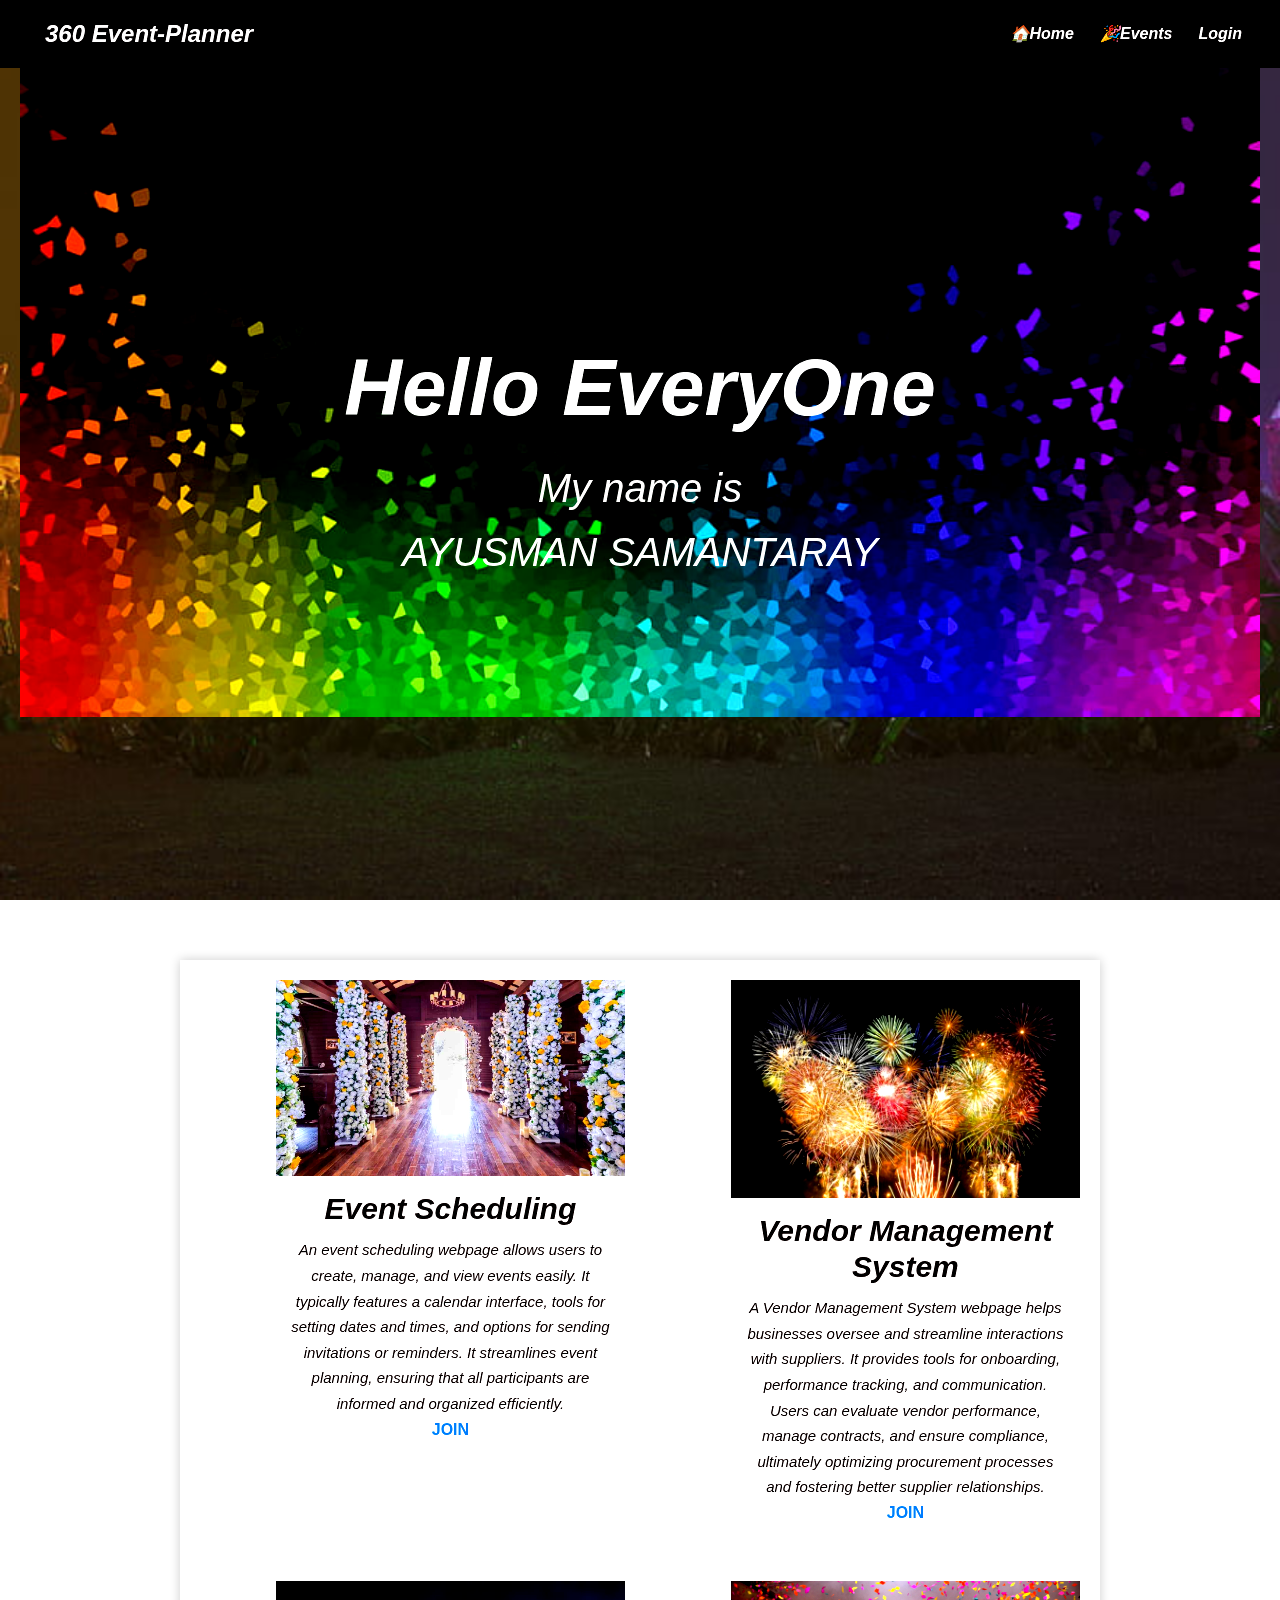
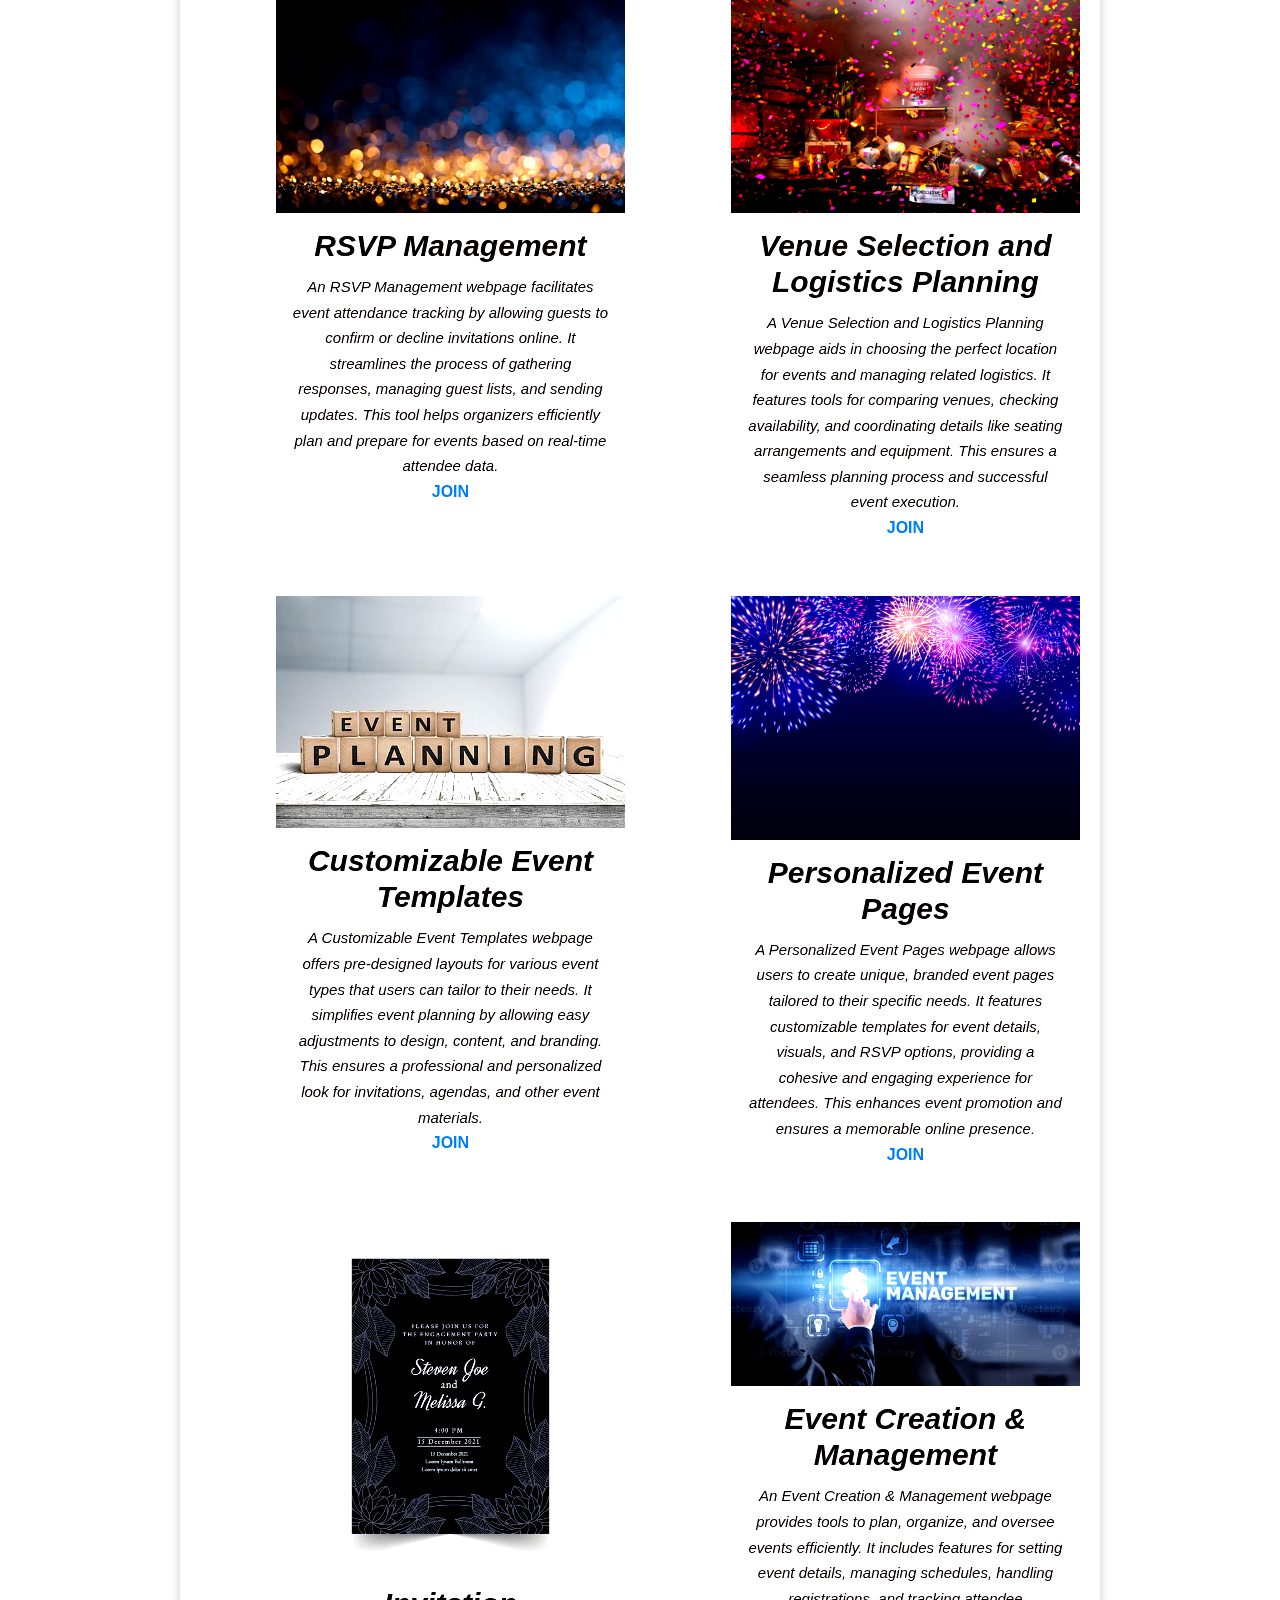
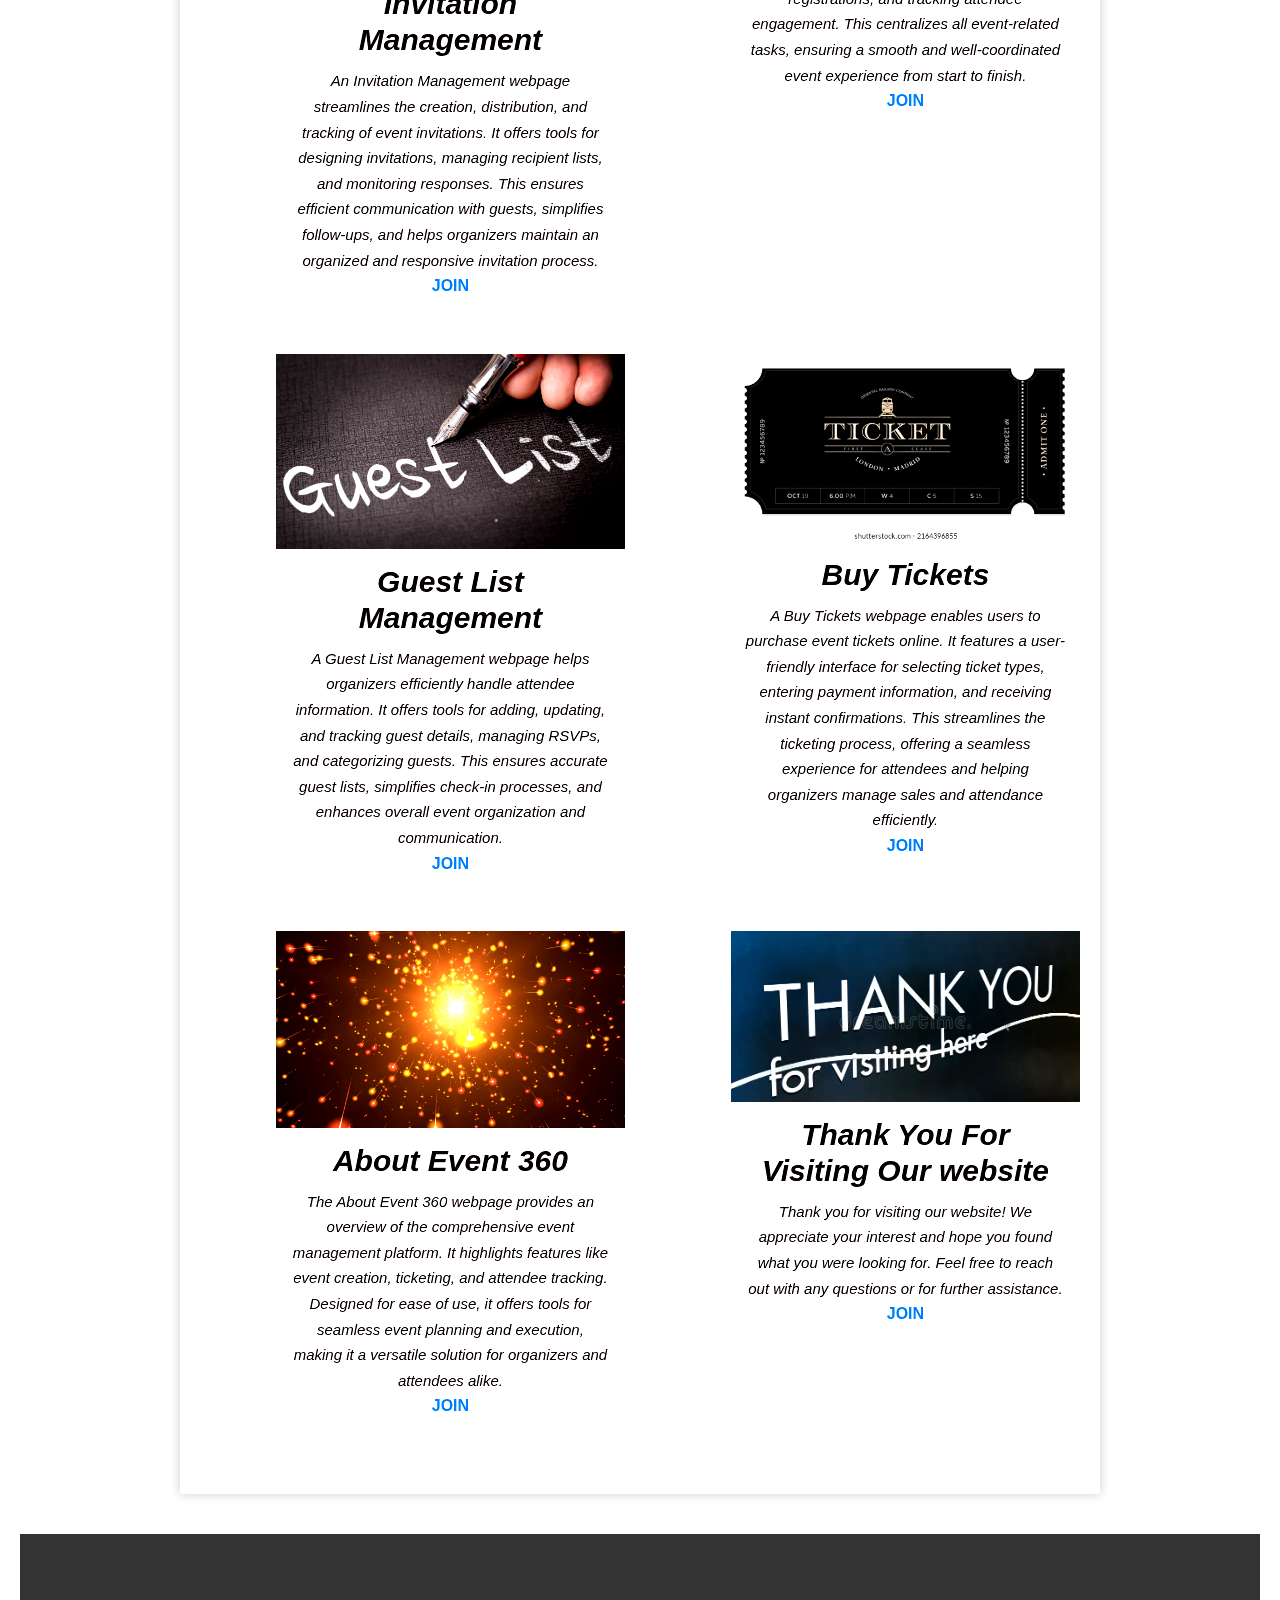
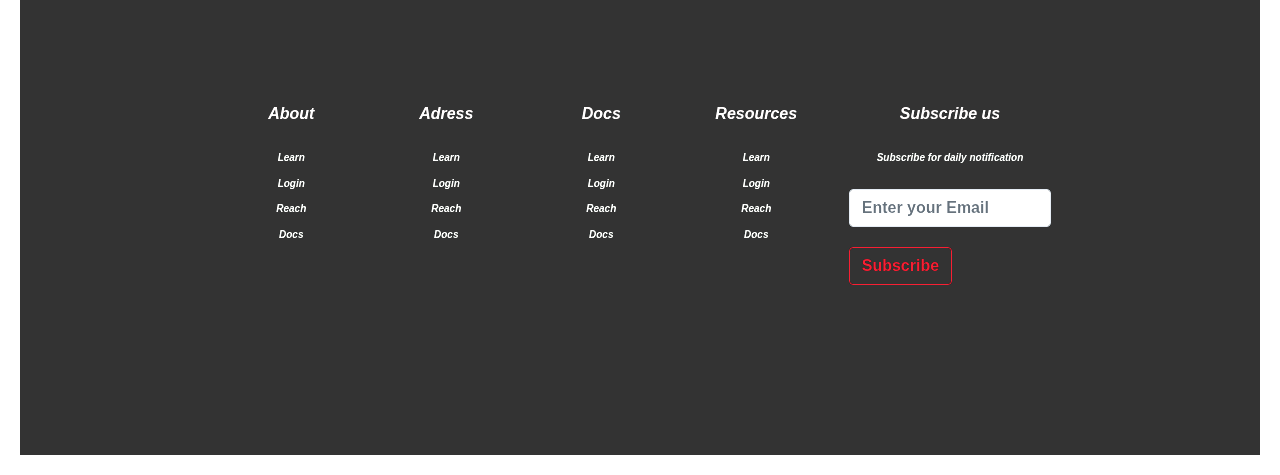
<file: index.html>
<!doctype html>
<html lang="en">
<head>
    <meta charset="utf-8">
    <meta name="viewport" content="width=device-width, initial-scale=1, shrink-to-fit=no">
    <title>Event Website</title>
    <link rel="stylesheet" href="https://cdn.jsdelivr.net/npm/bootstrap@4.5.3/dist/css/bootstrap.min.css">
    <link rel="stylesheet" href="styles.css">
</head>
<body>

<!-- Navbar Start-->
<nav class="navbar navbar-expand-sm fixed-top">
    <a href="#" class="navbar-brand">360 Event-Planner</a>
    <button class="navbar-toggler" type="button" data-toggle="collapse" data-target="#navbarNav">
        <span class="navbar-toggler-icon"></span>
    </button>
    <div class="collapse navbar-collapse" id="navbarNav">
        <ul class="navbar-nav ml-auto">
            <li class="nav-item"><a href="#" class="nav-link">🏠home</a></li>
            <li class="nav-item"><a href="#" class="nav-item ml-sm-2 ml-lg-auto">
                <a href="index1.html" class="nav-link">🎉Events</a>
            </li>
                <a href="login.html" class="nav-link">Login</a>
            </li>
            
        </ul>
    </div>
</nav>

<!-- Header Section Start -->
<div class="header">
    <div class="img-parent">
        <div class="img">
            <img src="h-2.jpg">
            <div class="img-overlay"></div>
        </div>
        </div>
        <div class="container">
            <div class="img-content">
                <h2>Hello EveryOne</h2>
                <p>
                    My name is<br>
                    AYUSMAN SAMANTARAY
                </p>
            </div>
    </div> 
</div>

<!-- Event sectiom start-->
<div class="container">
    <div class="event">
        <div class="row justify-content-center">
            <div class="offset-sm-1 col-sm-5">
                <img src="one.jpg" class="img-fluid" alt="">
                <div class="event-content"> 
                    <h4>Event Scheduling</h4>
                    <span>
                        An event scheduling webpage allows users to create, manage, and view events easily. It typically features a calendar interface, tools for setting dates and times, and options for sending invitations or reminders. It streamlines event planning, ensuring that all participants are informed and organized efficiently.
                    </span><br>
                    <a href="">Join</a>
                </div>
            </div>

            <div class="offset-sm-1 col-sm-5">
                <img src="two.jpg" class="img-fluid" alt="">
                <div class="event-content"> 
                    <h4>Vendor Management System</h4>
                    <span>
                        A Vendor Management System webpage helps businesses oversee and streamline interactions with suppliers. It provides tools for onboarding, performance tracking, and communication. Users can evaluate vendor performance, manage contracts, and ensure compliance, ultimately optimizing procurement processes and fostering better supplier relationships.
                    </span><br>
                    <a href="">Join</a>
                </div>
            </div>


            <div class="offset-sm-1 col-sm-5">
                <img src="three.webp" class="img-fluid" alt="">
                <div class="event-content"> 
                    <h4>RSVP Management</h4>
                    <span>
                        An RSVP Management webpage facilitates event attendance tracking by allowing guests to confirm or decline invitations online. It streamlines the process of gathering responses, managing guest lists, and sending updates. This tool helps organizers efficiently plan and prepare for events based on real-time attendee data.
                    </span><br>
                    <a href="">Join</a>
                </div>
            </div>

            <div class="offset-sm-1 col-sm-5">
                <img src="four.jpg" class="img-fluid" alt="">
                <div class="event-content"> 
                    <h4>Venue Selection and Logistics Planning</h4>
                    <span>
                        A Venue Selection and Logistics Planning webpage aids in choosing the perfect location for events and managing related logistics. It features tools for comparing venues, checking availability, and coordinating details like seating arrangements and equipment. This ensures a seamless planning process and successful event execution.
                    </span><br>
                    <a href="">Join</a>
                </div>
            </div>

            <div class="offset-sm-1 col-sm-5">
                <img src="five.jpg" class="img-fluid" alt="">
                <div class="event-content"> 
                    <h4>Customizable Event Templates</h4>
                    <span>
                        A Customizable Event Templates webpage offers pre-designed layouts for various event types that users can tailor to their needs. It simplifies event planning by allowing easy adjustments to design, content, and branding. This ensures a professional and personalized look for invitations, agendas, and other event materials.
                    </span><br>
                    <a href="">Join</a>
                </div>
            </div>

            <div class="offset-sm-1 col-sm-5">
                <img src="six.jpg" class="img-fluid" alt="">
                <div class="event-content"> 
                    <h4>Personalized Event Pages</h4>
                    <span>
                        A Personalized Event Pages webpage allows users to create unique, branded event pages tailored to their specific needs. It features customizable templates for event details, visuals, and RSVP options, providing a cohesive and engaging experience for attendees. This enhances event promotion and ensures a memorable online presence.
                    </span><br>
                    <a href="">Join</a>
                </div>
            </div>

            <div class="offset-sm-1 col-sm-5">
                <img src="c-1.jpg" class="img-fluid" alt="">
                <div class="event-content"> 
                    <h4>Invitation Management</h4>
                    <span>
                        An Invitation Management webpage streamlines the creation, distribution, and tracking of event invitations. It offers tools for designing invitations, managing recipient lists, and monitoring responses. This ensures efficient communication with guests, simplifies follow-ups, and helps organizers maintain an organized and responsive invitation process.
                    </span><br>
                    <a href="">Join</a>
                </div>
            </div>

            <div class="offset-sm-1 col-sm-5">
                <img src="c-2.jpg" class="img-fluid" alt="">
                <div class="event-content"> 
                    <h4>Event Creation & Management</h4>
                    <span>
                        An Event Creation & Management webpage provides tools to plan, organize, and oversee events efficiently. It includes features for setting event details, managing schedules, handling registrations, and tracking attendee engagement. This centralizes all event-related tasks, ensuring a smooth and well-coordinated event experience from start to finish.
                    </span><br>
                    <a href="">Join</a>
                </div>
            </div>

            <div class="offset-sm-1 col-sm-5">
                <img src="c-3.jpg" class="img-fluid" alt="">
                <div class="event-content"> 
                    <h4>Guest List Management</h4>
                    <span>
                        A Guest List Management webpage helps organizers efficiently handle attendee information. It offers tools for adding, updating, and tracking guest details, managing RSVPs, and categorizing guests. This ensures accurate guest lists, simplifies check-in processes, and enhances overall event organization and communication.
                    </span><br>
                    <a href="">Join</a>
                </div>
            </div>

            <div class="offset-sm-1 col-sm-5">
                <img src="c-4.jpg" class="img-fluid" alt="">
                <div class="event-content"> 
                    <h4>Buy Tickets</h4>
                    <span>
                        A Buy Tickets webpage enables users to purchase event tickets online. It features a user-friendly interface for selecting ticket types, entering payment information, and receiving instant confirmations. This streamlines the ticketing process, offering a seamless experience for attendees and helping organizers manage sales and attendance efficiently.
                    </span><br>
                    <a href="">Join</a>
                </div>
            </div>

            <div class="offset-sm-1 col-sm-5">
                <img src="c-5.jpg" class="img-fluid" alt="">
                <div class="event-content"> 
                    <h4>About Event 360</h4>
                    <span>
                        The About Event 360 webpage provides an overview of the comprehensive event management platform. It highlights features like event creation, ticketing, and attendee tracking. Designed for ease of use, it offers tools for seamless event planning and execution, making it a versatile solution for organizers and attendees alike.
                    </span><br>
                    <a href="">Join</a>
                </div>
            </div>

            <div class="offset-sm-1 col-sm-5">
                <img src="c-6.jpg" class="img-fluid" alt="">
                <div class="event-content"> 
                    <h4>Thank You For Visiting Our website</h4>
                    <span>
                        Thank you for visiting our website! We appreciate your interest and hope you found what you were looking for. Feel free to reach out with any questions or for further assistance.
                    </span><br>
                    <a href="">Join</a>
                </div>
            </div>


        </div>
    </div>
</div>



<!-- Footer Section Start-->

<footer>
    <div class="container">
        <div class="row text-center justify-content-center">
            <div class="col-sm-2">
                <h6>About</h6>
                <span>Learn</span><br>
                <span>Login</span><br>
                <span>Reach</span><br>
                <span>Docs</span><br>
            </div>

        <div class="col-sm-2">
            <h6>Adress</h6>
            <span>Learn</span><br>
            <span>Login</span><br>
            <span>Reach</span><br>
            <span>Docs</span><br>
        </div>

        <div class="col-sm-2">
            <h6>Docs</h6>
            <span>Learn</span><br>
            <span>Login</span><br>
            <span>Reach</span><br>
            <span>Docs</span><br>
        </div>

        <div class="col-sm-2">
            <h6>Resources</h6>
            <span>Learn</span><br>
            <span>Login</span><br>
            <span>Reach</span><br>
            <span>Docs</span><br>
        </div>

        <div class="col-sm-3">
            <h6>Subscribe us</h6>
            <span>
                Subscribe for daily notification
            </span>
            <input type="text" class="font-weight-bold form-control" placeholder="Enter your Email">
            <button type="submit" class="font-weight-bold btn btn-outline-danger bnt-sm float-left">Subscribe</button>
        </div>
        </div>
    </div>
</footer>


<script src="https://code.jquery.com/jquery-3.5.1.slim.min.js"></script>
<script src="https://cdn.jsdelivr.net/npm/popper.js@1.16.1/dist/umd/popper.min.js"></script>
<script src="https://cdn.jsdelivr.net/npm/bootstrap@4.5.3/dist/js/bootstrap.min.js"></script>

<!-- JavascriptStart-->
<script>
     $(document).scroll(function(){
        $(".navbar").toggleClass("scroll", $(this).scrollTop() > $(".navbar").height());
    })
</script>

</body>
</html>
</file>
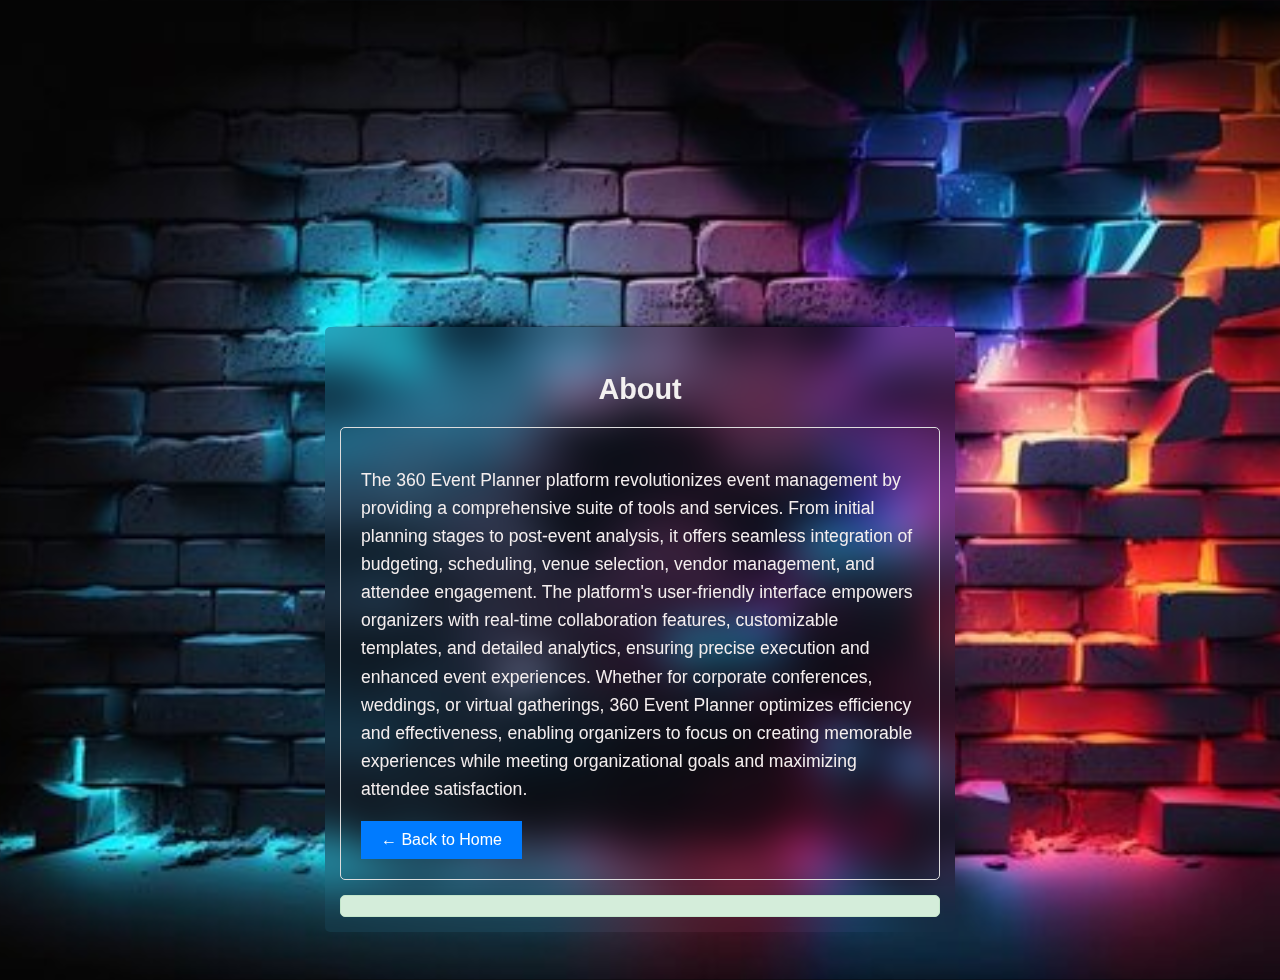
<file: about.html>
<!DOCTYPE html>
<html lang="en">
<head>
    <meta charset="UTF-8">
    <meta name="viewport" content="width=device-width, initial-scale=1.0">
    <title>Event Scheduling - EventPlanner360</title>
    <style>
        /* Global Styles */
        body {
            font-family: 'Arial', sans-serif;
            line-height: 1.6;
            background-color: #f4f4f4;
            padding: 20px;
            color: #333;
            background-image: url('17.jpg'); /* Path to your background image */
            background-size: cover; /* Cover the entire viewport */
            background-position: center; /* Center the background image */
        }

.header {
    text-align: center;
    margin-bottom: 20px;
    opacity: 0; /* Initially hide the text */
    animation: revealText 2s forwards; /* Use 'forwards' to keep the last keyframe state */
    font-size: 100px !important;
    font-family:initial;
    text-align: center;
}

.header h1 {
    color: #fcf9f9;
    margin-bottom: 10px;
    font-size: 60px;
    opacity: 0; /* Initially hide the text */
    animation: revealText 2s forwards; /* Use 'forwards' to keep the last keyframe state */
    font-size: 100px !important;
    font-family:initial;
    text-align: center;
}

.header p {
    color: #f8faf8;
    font-size: 20px;
}


@keyframes revealText {
    0% {
        opacity: 0; /* Start with full transparency */
        transform: translateY(20px); /* Optional: Start slightly below its position */
    }
    100% {
        opacity: 1; /* Fully visible */
        transform: translateY(0); /* Optional: Return to original position */
    }
}

        /* Section Styles */
        #vendorManagement {
            background-color: transparent;
    backdrop-filter: blur(20px);
    -webkit-backdrop-filter: blur(20px);
    color: #333;
    padding: 15px;
    border-radius: 5px;
    margin: 20px auto; /* Center horizontally and add top/bottom margin */
    width: 50%;
    max-width: 600px;
        }

        #vendorManagement h2 {
            color: #f3f0f0; /* Dark text color */
            font-size: 1.8em;
            margin-bottom: 15px;
            text-align: center; /* Center align heading */
        }

        /* Content Styles */
        #about {
            padding: 20px;
            background-color: ; /* Light gray background */
            backdrop-filter: blur(20px);
    -webkit-backdrop-filter: blur(20px);
    color: #150101;
            border: 1px solid #ddd; /* Light gray border */
            border-radius: 5px;
            line-height: 1.6;
        }

        #about p {
            color: #f4eeee; /* Medium dark text color */
            font-size: 1.1em;
        }

        /* Message Container Styles */
        #vendorMessage {
            margin-top: 15px;
            padding: 10px;
            background-color: #d4edda; /* Light green background for success message */
            color: #155724; /* Dark green text color */
            border: 1px solid #c3e6cb; /* Light green border */
            border-radius: 5px;
            text-align: center; /* Center align text */
        }

        /* CSS for Back Button */
        .back-button {
            background-color: #007bff; /* Primary blue background */
            color: #ffffff; /* White text */
            border: none;
            padding: 10px 20px;
            font-size: 1rem;
            cursor: pointer;
            transition: background-color 0.3s ease, color 0.3s ease;
        }

        .back-button:hover {
            background-color: #0056b3; /* Darker blue on hover */
            color: #ffffff; /* White text on hover */
        }

        .back-button:focus {
            outline: none;
        }

        .back-button:active {
            transform: translateY(1px); /* Add a slight downward movement on click */
        }
    </style>
</head>
<body>
    <header class="header">
        <h1>About Event 360</h1>
        <p>An all-in-one event management platform enabling users to schedule events efficiently.</p>
    </header>

    <!-- Your Vendor management content from index.html -->
    <section id="vendorManagement">
        <h2>About</h2>
        <section id="about">
            <p>The 360 Event Planner platform revolutionizes event management by providing a comprehensive suite of tools and services. From initial planning stages to post-event analysis, it offers seamless integration of budgeting, scheduling, venue selection, vendor management, and attendee engagement. The platform's user-friendly interface empowers organizers with real-time collaboration features, customizable templates, and detailed analytics, ensuring precise execution and enhanced event experiences. Whether for corporate conferences, weddings, or virtual gatherings, 360 Event Planner optimizes efficiency and effectiveness, enabling organizers to focus on creating memorable experiences while meeting organizational goals and maximizing attendee satisfaction.</p>
            <button id="backButton" class="back-button" onclick="goBack()">← Back to Home</button>
        </section>
        <div id="vendorMessage"></div>
    </section>

    <script>
    function goBack() {
        window.location.href = 'index1.html';
    }
    </script>
</body>
</html>
</file>
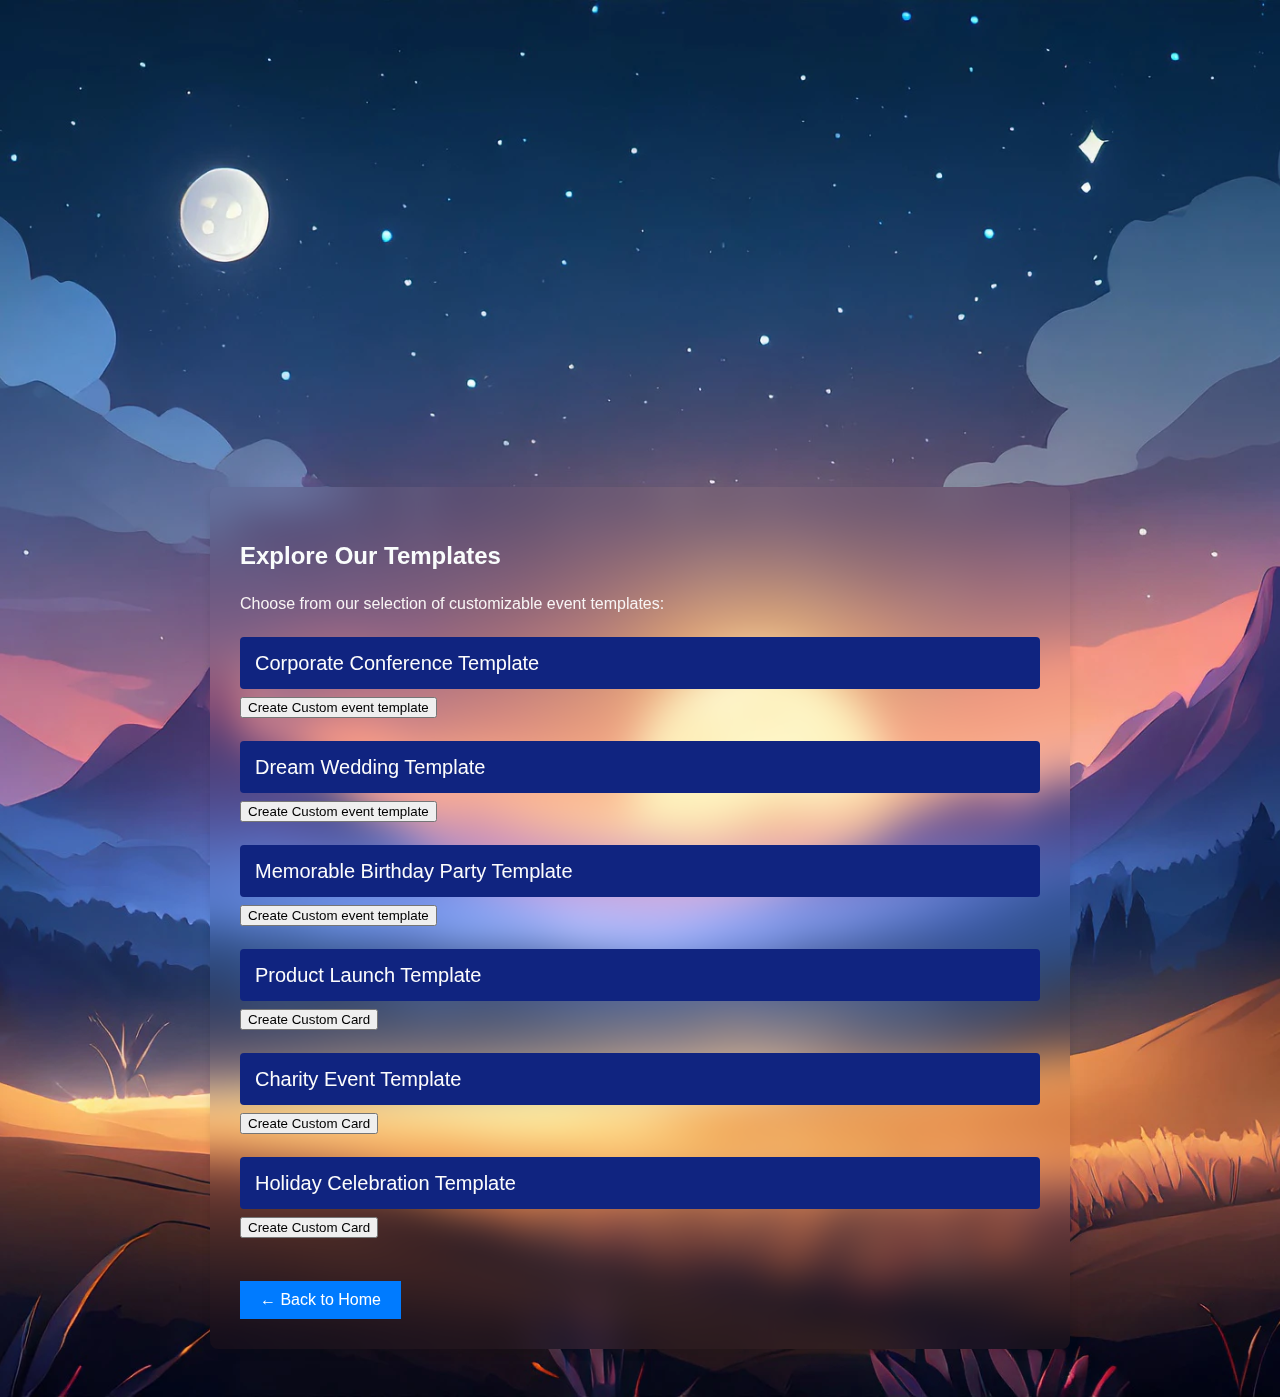
<file: customtemp.html>
<!DOCTYPE html>
<html lang="en">
<head>
    <meta charset="UTF-8">
    <meta name="viewport" content="width=device-width, initial-scale=1.0">
    <title>Event Scheduling - EventPlanner360</title>
    <style>
  body {
            font-family: 'Arial', sans-serif;
            line-height: 1.6;
            background-color: #f4f4f4;
            padding: 20px;
            color: #0c0000;
            background-image: url('11.jpg'); /* Path to your background image */
            background-size: cover; /* Cover the entire viewport */
            background-position: center; /* Center the background image */
}

.header {
    text-align: center;
    margin-bottom: 20px;
    opacity: 0; /* Initially hide the text */
    animation: revealText 2s forwards; /* Use 'forwards' to keep the last keyframe state */
    font-size: 100px !important;
    font-family:initial;
    text-align: center;
}

.header h1 {
    color: #06fdf9;
    margin-bottom: 10px;
    font-size: 60px;
    opacity: 0; /* Initially hide the text */
    animation: revealText 2s forwards; /* Use 'forwards' to keep the last keyframe state */
    font-size: 100px !important;
    font-family:initial;
    text-align: center;
}

.header p {
    color: #eff3f3;
    font-size: 20px;
}


@keyframes revealText {
    0% {
        opacity: 0; /* Start with full transparency */
        transform: translateY(20px); /* Optional: Start slightly below its position */
    }
    100% {
        opacity: 1; /* Fully visible */
        transform: translateY(0); /* Optional: Return to original position */
    }
}
#customTemplates {
    max-width: 800px;
    margin: 20px auto;
    background-color: transparent;
    backdrop-filter: blur(20px);
    -webkit-backdrop-filter: blur(20px);
    color: #fff;
    padding: 30px;
    border-radius: 8px;
    box-shadow: 0 4px 8px rgba(0, 0, 0, 0.1);
    font-size:20px;

}

#customTemplates h2 {
    font-size: 24px;
    color: #f9fcfc;
    margin-bottom: 10px;
}

#customTemplates p {
    font-size: 16px;
    margin-bottom: 20px;
    color: #f8f4f4;
}

#customTemplates ul {
    list-style-type: none;
    padding: 0;
}

#customTemplates ul li {
    margin-bottom: 10px;
}

#customTemplates ul li a {
    display: block;
    padding: 10px 15px;
    background-color: #102480;
    color: #fcfcfc;
    text-decoration: none;
    border-radius: 4px;
    transition: background-color 0.3s ease;
}

#customTemplates ul li a:hover {
    background-color: #0f0000;
}

.custom-card {
    display: none;
    padding: 20px;
    background-color: #02a3f9;
    border-radius: 8px;
    box-shadow: 0 4px 8px rgba(0, 0, 0, 0.1);
    margin-top: 10px;
}

.custom-card.visible {
    display: block;
}
/* Additional CSS for custom card form */
.custom-card form {
    margin-top: 10px;
}

.custom-card form label {
    display: block;
    margin-bottom: 5px;
    color: #0a0a0a;
}

.custom-card form input,
.custom-card form textarea {
    width: 100%;
    padding: 8px;
    margin-bottom: 10px;
    border: 1px solid #f2ecec;
    border-radius: 4px;
    font-size: 16px;
}

.custom-card form button[type="submit"] {
    background-color: #000803;
    color: #f5f2f2;
    border: none;
    padding: 10px 20px;
    font-size: 1rem;
    cursor: pointer;
    transition: background-color 0.3s ease, color 0.3s ease;
}

.custom-card form button[type="submit"]:hover {
    background-color: #0577f9;
}

/* Ensure responsiveness */
@media screen and (max-width: 600px) {
    .custom-card form {
        margin-top: 10px;
    }
}



.back-button {
    background-color: #007bff;
    color: #ffffff;
    border: none;
    padding: 10px 20px;
    font-size: 1rem;
    cursor: pointer;
    transition: background-color 0.3s ease, color 0.3s ease;
    margin-top: 20px;
}

.back-button:hover {
    background-color: #0056b3;
}

.back-button:focus {
    outline: none;
}

.back-button:active {
    transform: translateY(1px);
}

@media screen and (max-width: 600px) {
    .header h1 {
        font-size: 2rem;
    }
    #customTemplates {
        padding: 20px;
    }
}

        /* CSS for Back Button */
        .back-button {
            background-color: #007bff; /* Primary blue background */
            color: #ffffff; /* White text */
            border: none;
            padding: 10px 20px;
            font-size: 1rem;
            cursor: pointer;
            transition: background-color 0.3s ease, color 0.3s ease;
            margin-top: 20px;
        }

        .back-button:hover {
            background-color: #0056b3; /* Darker blue on hover */
        }

        .back-button:focus {
            outline: none;
        }

        .back-button:active {
            transform: translateY(1px); /* Add a slight downward movement on click */
        }

        /* Responsive adjustments */
        @media screen and (max-width: 600px) {
            .header h1 {
                font-size: 2rem;
            }
            #customTemplates button {
                background-color: #0732ce;
                color: #ffffff;
                padding: 5px;
            }
        }

        .custom-card {
    display: none;
    padding: 20px;
    background-color: #fff;
    border-radius: 8px;
    box-shadow: 0 4px 8px rgba(0, 0, 0, 0.1);
    margin-top: 10px;
}

.custom-card.visible {
    display: block;
}

    </style>
</head>
<body>
    <header class="header">
        <h1>Customizable Event Templates</h1>
        <p>An all-in-one event management platform enabling users to schedule events efficiently.</p>
    </header>

    <section id="customTemplates">
        <h2>Explore Our Templates</h2>
        <p>Choose from our selection of customizable event templates:</p>
        <ul>
            <li>
                <a href="#">Corporate Conference Template</a>
                <button class="custom-card-button">Create Custom event template</button>
                <div class="custom-card hidden">
                    <form class="custom-card-form">
                        <label for="eventDate">Event Date:</label>
                        <input type="date" id="eventDate" name="eventDate" required>
        
                        <label for="eventDescription">Event Description:</label>
                        <textarea id="eventDescription" name="eventDescription" rows="4" required></textarea>
        
                        <button type="submit">Create Template</button>
                    </form>
                </div>
            </li>
        </ul>


        <ul>
            <li>
                <a href="#">Dream Wedding Template</a>
                <button class="custom-card-button">Create Custom event template</button>
                <div class="custom-card hidden">
                    <form class="custom-card-form">
                        <label for="eventDate">Event Date:</label>
                        <input type="date" id="eventDate" name="eventDate" required>
        
                        <label for="eventDescription">Event Description:</label>
                        <textarea id="eventDescription" name="eventDescription" rows="4" required></textarea>
        
                        <button type="submit">Create Template</button>
                    </form>
                </div>
            </li>
        </ul>

        <ul>
            <li>
                <a href="#">Memorable Birthday Party Template</a>
                <button class="custom-card-button">Create Custom event template</button>
                <div class="custom-card hidden">
                    <form class="custom-card-form">
                        <label for="eventDate">Event Date:</label>
                        <input type="date" id="eventDate" name="eventDate" required>
        
                        <label for="eventDescription">Event Description:</label>
                        <textarea id="eventDescription" name="eventDescription" rows="4" required></textarea>
        
                        <button type="submit">Create Template</button>
                    </form>
                </div>
            </li>
        </ul>
        <ul>
            <li>
                <a href="#">Product Launch Template</a>
                <button class="custom-card-button">Create Custom Card</button>
                <div class="custom-card hidden">
                    <form class="custom-card-form">
                        <label for="eventDate">Event Date:</label>
                        <input type="date" id="eventDate" name="eventDate" required>
        
                        <label for="eventDescription">Event Description:</label>
                        <textarea id="eventDescription" name="eventDescription" rows="4" required></textarea>
        
                        <button type="submit">Create Template</button>
                    </form>
                </div>
            </li>
        </ul>
        
        <ul>
            <li>
                <a href="#">Charity Event Template</a>
                <button class="custom-card-button">Create Custom Card</button>
                <div class="custom-card hidden">
                    <form class="custom-card-form">
                        <label for="eventDate">Event Date:</label>
                        <input type="date" id="eventDate" name="eventDate" required>
        
                        <label for="eventDescription">Event Description:</label>
                        <textarea id="eventDescription" name="eventDescription" rows="4" required></textarea>
        
                        <button type="submit">Create Template</button>
                    </form>
                </div>
            </li>
        </ul>
        
        <ul>
            <li>
                <a href="#">Holiday Celebration Template</a>
                <button class="custom-card-button">Create Custom Card</button>
                <div class="custom-card hidden">
                    <form class="custom-card-form">
                        <label for="eventDate">Event Date:</label>
                        <input type="date" id="eventDate" name="eventDate" required>
        
                        <label for="eventDescription">Event Description:</label>
                        <textarea id="eventDescription" name="eventDescription" rows="4" required></textarea>
        
                        <button type="submit">Create Template</button>
                    </form>
                </div>
            </li>
        </ul>

        <div id="templateDisplay"></div>
        <button id="backButton" class="back-button">← Back to Home</button>
    </section>

    

    <script>
document.addEventListener('DOMContentLoaded', function() {
    const customCardButtons = document.querySelectorAll('.custom-card-button');
    const templateDisplay = document.getElementById('templateDisplay');
    const backButton = document.getElementById('backButton');

    customCardButtons.forEach(button => {
        button.addEventListener('click', function() {
            const customCard = this.parentElement.querySelector('.custom-card');
            customCard.classList.toggle('visible');
        });
    });

    backButton.addEventListener('click', function() {
        window.location.href = 'index1.html'; // Navigate to index.html or your homepage
    });

    // Handle form submission
    const customCardForms = document.querySelectorAll('.custom-card-form');

    customCardForms.forEach(form => {
        form.addEventListener('submit', function(event) {
            event.preventDefault();

            const eventDate = this.querySelector('#eventDate').value;
            const eventDescription = this.querySelector('#eventDescription').value;
            

            if (eventDate && eventDescription) {
                // Create a template display item
                const templateItem = document.createElement('div');
                templateItem.classList.add('template-item');
                templateItem.innerHTML = `
                    <strong>Event Date:</strong> ${eventDate}<br>
                    <strong>Event Description:</strong> ${eventDescription}
                    <hr>
                `;

                // Append to the template display section
                templateDisplay.appendChild(templateItem);

                // Show success message
                alert('Template created successfully!');

                // Hide the custom card after submission
                this.closest('.custom-card').classList.remove('visible');
                this.reset(); // Reset the form
            } else {
                // Show error message if fields are empty
                alert('Please fill out all fields.');
            }
        });
    });
});


    </script>
</body>
</html>
</file>
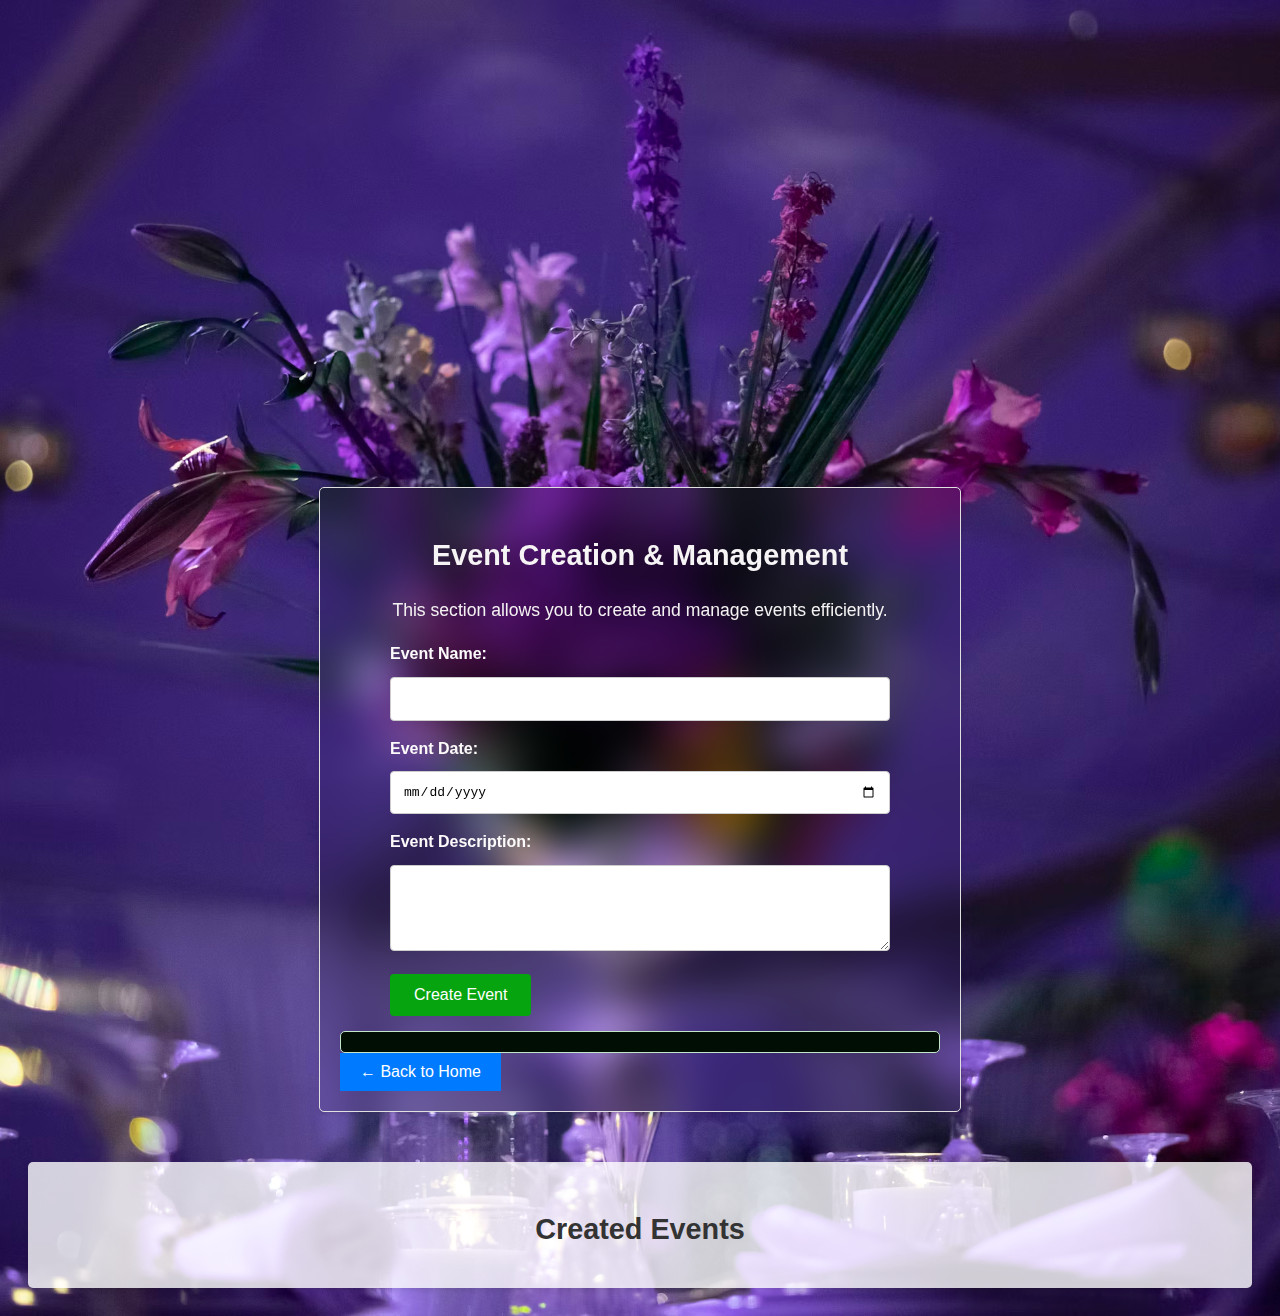
<file: event.html>
<!DOCTYPE html>
<html lang="en">
<head>
    <meta charset="UTF-8">
    <meta name="viewport" content="width=device-width, initial-scale=1.0">
    <title>Event Scheduling - EventPlanner360</title>
    <style>
        /* Global Styles */
        body {
            font-family: 'Arial', sans-serif;
            line-height: 1.6;
            background-color: #f4f4f4;
            padding: 20px;
            color: #333;
            background-image: url('14.jpg'); /* Path to your background image */
            background-size: cover; /* Cover the entire viewport */
            background-position: center; /* Center the background image */
        }

.header {
    text-align: center;
    margin-bottom: 20px;
    opacity: 0; /* Initially hide the text */
    animation: revealText 2s forwards; /* Use 'forwards' to keep the last keyframe state */
    font-size: 100px !important;
    font-family:initial;
    text-align: center;
}

.header h1 {
    color: #fcf9f9;
    margin-bottom: 10px;
    font-size: 60px;
    opacity: 0; /* Initially hide the text */
    animation: revealText 2s forwards; /* Use 'forwards' to keep the last keyframe state */
    font-size: 100px !important;
    font-family:initial;
    text-align: center;
}

.header p {
    color: #f8faf8;
    font-size: 20px;
}


@keyframes revealText {
    0% {
        opacity: 0; /* Start with full transparency */
        transform: translateY(20px); /* Optional: Start slightly below its position */
    }
    100% {
        opacity: 1; /* Fully visible */
        transform: translateY(0); /* Optional: Return to original position */
    }
}

/* Section Styles */
#eventManagementSection {
    margin-top: 50px;
    margin-bottom: 20px;
    padding: 20px;
    background-color: transparent;
    backdrop-filter: blur(20px);
    -webkit-backdrop-filter: blur(20px);
    border: 1px solid #e0e0e0; /* Light gray border */
    max-width: 600px;
    margin: 20px auto;
    border-radius: 5px;
    box-shadow: 0 2px 5px rgba(0, 0, 0, 0.1); /* Soft shadow */
}

#eventManagementSection h2 {
    color: #f6f4f4; /* Dark text color */
    font-size: 1.8em;
    margin-bottom: 15px;
    text-align: center; /* Center align heading */
}

#eventManagementSection p {
    font-size: 1.1em;
    line-height: 1.6;
    color: #f4f2f2; /* Medium dark text color */
    text-align: center; /* Center align paragraph */
}

/* Form Styles */
#eventManagementForm {
    max-width: 500px;
    margin: auto;
}

#eventManagementForm label {
    display: block;
    margin-bottom: 10px;
    font-weight: bold;
    color: #fcfafa; /* Medium dark text color */
}

#eventManagementForm input[type="text"],
#eventManagementForm input[type="date"],
#eventManagementForm textarea {
    width: 100%;
    padding: 12px;
    margin-bottom: 15px;
    border: 1px solid #ccc;
    border-radius: 4px;
    font-size: 1em;
    box-sizing: border-box;
    background-color: ;
}

#eventManagementForm textarea {
    resize: vertical; /* Allow vertical resizing of textarea */
}

#eventManagementForm button {
    padding: 12px 24px; /* Larger padding for button */
    background-color: #06a510; /* Green button background */
    color: #ffffff; /* White text color */
    border: none;
    cursor: pointer;
    border-radius: 4px;
    font-size: 1em;
    transition: background-color 0.3s ease; /* Smooth hover transition */
}

#eventManagementForm button:hover {
    background-color: #0c9111; /* Darker green on hover */
}

/* Message Container Styles */
#eventManagementMessage {
    margin-top: 15px;
    padding: 10px;
    background-color: #010e04; /* Light green background for success message */
    color: #fafffb; /* Dark green text color */
    border: 1px solid #c3e6cb; /* Light green border */
    border-radius: 5px;
    text-align: center; /* Center align text */
}

/* CSS for Back Button */
.back-button {
    background-color: #007bff; /* Primary blue background */
    color: #ffffff; /* White text */
    border: none;
    padding: 10px 20px;
    font-size: 1rem;
    cursor: pointer;
    transition: background-color 0.3s ease, color 0.3s ease;
}

.back-button:hover {
    background-color: #0056b3; /* Darker blue on hover */
    color: #ffffff; /* White text on hover */
}

.back-button:focus {
    outline: none;
}

.back-button:active {
    transform: translateY(1px); /* Add a slight downward movement on click */
}

/* CSS for Event List Section */
#eventListSection {
    margin-top: 50px;
    padding: 20px;
    background-color: rgba(255, 255, 255, 0.8); /* Semi-transparent white background */
    border-radius: 5px;
    box-shadow: 0 2px 5px rgba(0, 0, 0, 0.1); /* Soft shadow */
}

#eventListSection h2 {
    color: #333; /* Dark text color */
    font-size: 1.8em;
    margin-bottom: 15px;
    text-align: center;
}

#eventList {
    list-style-type: none; /* Remove default list styles */
    padding: 0;
}

#eventList li {
    margin-bottom: 10px;
    padding: 10px;
    background-color: #f9f9f9; /* Light gray background for each event item */
    border-radius: 5px;
    box-shadow: 0 2px 5px rgba(0, 0, 0, 0.1); /* Soft shadow */
}

#eventList li strong {
    color: #06a510; /* Green color for event name */
}

#eventList li p {
    margin: 5px 0;
    color: #666; /* Medium gray color for event description */
}


    </style>
</head>
<body>
    <header class="header">
        <h1>Event Creation & Management</h1>
        <!-- Optionally, you can keep the header consistent across all pages -->
        <p>An all-in-one event management platform enabling users to schedule events efficiently.</p>
    </header>

            <!-- New section for Event Creation and Management -->
                <section id="eventManagementSection">
                    <h2>Event Creation & Management</h2>
                    <p>This section allows you to create and manage events efficiently.</p>
                    <form id="eventManagementForm">
                        <label for="eventName">Event Name:</label>
                        <input type="text" id="eventName" name="eventName" required>
                        <label for="eventDate">Event Date:</label>
                        <input type="date" id="eventDate" name="eventDate" required>
                        <label for="eventDescription">Event Description:</label>
                        <textarea id="eventDescription" name="eventDescription" rows="4" required></textarea>
                        <button type="submit" class="button">Create Event</button>
                    </form>
                    <div id="eventManagementMessage"></div>
                    <button id="backButton" class="button back-button">← Back to Home</button>
                </section>
                <!-- Event List Section -->
<section id="eventListSection">
    <h2>Created Events</h2>
    <ul id="eventList"></ul>
</section>


    <!-- Include scripts if necessary -->
    <script>
   document.addEventListener('DOMContentLoaded', function() {
    const form = document.getElementById('eventManagementForm');
    const messageContainer = document.getElementById('eventManagementMessage');
    const backButton = document.getElementById('backButton');
    const eventList = document.getElementById('eventList');

    let events = []; // Array to store created events

    form.addEventListener('submit', function(event) {
        event.preventDefault();
        messageContainer.innerHTML = '';

        const formData = new FormData(form);
        const eventName = formData.get('eventName').trim();
        const eventDate = formData.get('eventDate').trim();
        const eventDescription = formData.get('eventDescription').trim();

        if (!eventName || !eventDate || !eventDescription) {
            messageContainer.innerHTML = '<p>Please fill out all fields.</p>';
            return;
        }

        // Store the event in the array
        events.push({ name: eventName, date: eventDate, description: eventDescription });

        // Update the event list
        updateEventList();

        messageContainer.innerHTML = '<p>Event created successfully!</p>';
        form.reset();
    });

    // Function to update the event list
    function updateEventList() {
        eventList.innerHTML = ''; // Clear the existing list

        events.forEach(function(event, index) {
            const li = document.createElement('li');
            li.innerHTML = `
                <strong>${event.name}</strong> (${event.date}) - ${event.description}
            `;
            eventList.appendChild(li);
        });
    }

    backButton.addEventListener('click', function() {
        window.location.href = 'index1.html';
    });
});



    </script>
</body>
</html>
</file>
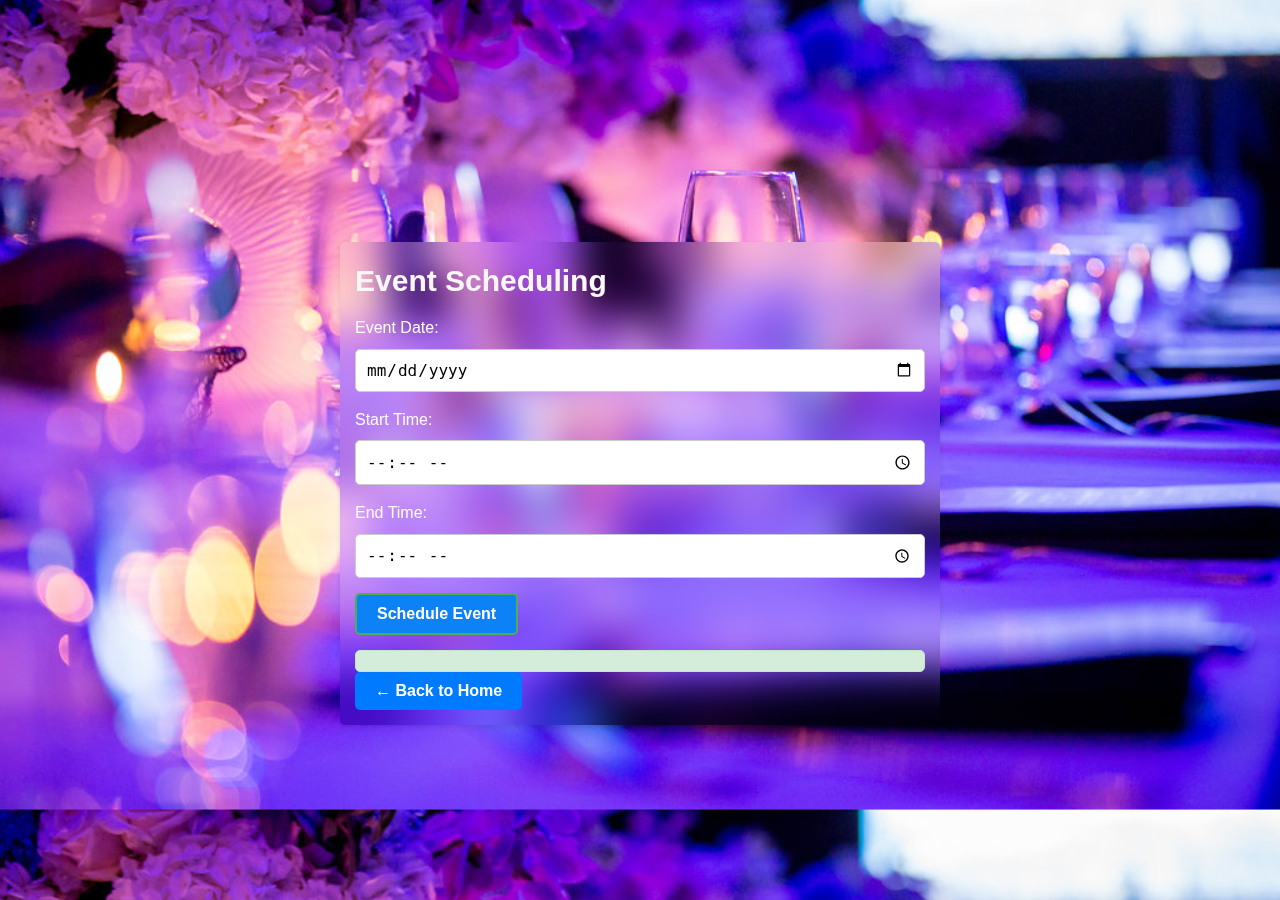
<file: eventscheduling.html>
<!DOCTYPE html>
<html lang="en">
<head>
    <meta charset="UTF-8">
    <meta name="viewport" content="width=device-width, initial-scale=1.0">
    <title>Event Scheduling - EventPlanner360</title>
    <style>
        /* Reset some default browser styling */
        * {
            margin: 0;
            padding: 0;
            box-sizing: border-box;
        }

        body {
            font-family: 'Arial', sans-serif;
            line-height: 1.6;
            background-color: #f4f4f4;
            padding: 20px;
            color: #333;
            background-image: url('s.jpg'); /* Path to your background image */
            background-size: cover; /* Cover the entire viewport */
            background-position: center; /* Center the background image */
        }

.header {
    text-align: center;
    margin-bottom: 20px;
    opacity: 0; /* Initially hide the text */
    animation: revealText 2s forwards; /* Use 'forwards' to keep the last keyframe state */
    font-size: 100px !important;
    font-family:initial;
    text-align: center;
}

.header h1 {
    color: #fcf9f9;
    margin-bottom: 10px;
    font-size: 60px;
    opacity: 0; /* Initially hide the text */
    animation: revealText 2s forwards; /* Use 'forwards' to keep the last keyframe state */
    font-size: 100px !important;
    font-family:initial;
    text-align: center;
}

.header p {
    color: #f8faf8;
    font-size: 20px;
}


@keyframes revealText {
    0% {
        opacity: 0; /* Start with full transparency */
        transform: translateY(20px); /* Optional: Start slightly below its position */
    }
    100% {
        opacity: 1; /* Fully visible */
        transform: translateY(0); /* Optional: Return to original position */
    }
}


        section {
            background-color: #fff;
            padding: 20px;
            margin-bottom: 20px;
            border-radius: 5px;
            box-shadow: 0 2px 5px rgba(0, 0, 0, 0.1);
        }

        h2 {
            color: #faf7f7;
            margin-bottom: 10px;
            font-size: 30px;
        }

        form {
            margin-bottom: 15px;
        }

        label {
            display: block;
            margin-bottom: 8px;
            color: #fdfbfb;
        }

        input[type="text"],
        input[type="email"],
        input[type="date"],
        input[type="time"],
        input[type="number"],
        textarea,
        select {
            width: 100%;
            padding: 10px;
            margin-bottom: 15px;
            border: 1px solid #ccc;
            border-radius: 5px;
            font-size: 16px;
            transition: border-color 0.3s ease;
        }

        input[type="text"]:focus,
        input[type="email"]:focus,
        input[type="date"]:focus,
        input[type="time"]:focus,
        input[type="number"]:focus,
        textarea:focus,
        select:focus {
            outline: none;
            border-color: #17a2b8;
            box-shadow: 0 0 5px rgba(23, 162, 184, 0.5);
        }

        input[type="submit"] {
            background-color: #17a2b8;
            color: #fff;
            border: none;
            padding: 12px 20px;
            border-radius: 5px;
            cursor: pointer;
            font-size: 16px;
            transition: background-color 0.3s ease;
        }

        input[type="submit"]:hover {
            background-color: #117a8b;
        }

        #eventSchedulingMessage {
            margin-top: 10px;
            padding: 10px;
            background-color: #d4edda;
            color: #155724;
            border: 1px solid #c3e6cb;
            border-radius: 5px;
        }

        #eventScheduling {
    background-color: transparent;
    backdrop-filter: blur(20px);
    -webkit-backdrop-filter: blur(20px);
    color: #333;
    padding: 15px;
    border-radius: 5px;
    margin: 20px auto; /* Center horizontally and add top/bottom margin */
    width: 50%;
    max-width: 600px;
}


        .button {
  display: inline-block;
  padding: 10px 20px;
  font-size: 16px;
  font-weight: bold;
  text-align: center;
  text-decoration: none;
  background-color: #0d81f6; /* Green background */
  color: white; /* White text */
  border: 2px solid #4CAF50; /* Green border */
  border-radius: 5px;
  cursor: pointer;
  transition: background-color 0.3s, color 0.3s, border-color 0.3s;
}

.button:hover {
  background-color: #45a049; /* Darker green */
  border-color: #45a049;
  color: white;
}

.button:active {
  background-color: #3e8e41; /* Active state background color */
  border-color: #3e8e41;
  color: white;
}

        /* CSS for Back Button */
.back-button {
    background-color: #007bff; /* Primary blue background */
    color: #ffffff; /* White text */
    border: none;
    padding: 10px 20px;
    font-size: 1rem;
    cursor: pointer;
    transition: background-color 0.3s ease, color 0.3s ease;
}

.back-button:hover {
    background-color: #0056b3; /* Darker blue on hover */
    color: #ffffff; /* White text on hover */
}

.back-button:focus {
    outline: none;
}

.back-button:active {
    transform: translateY(1px); /* Add a slight downward movement on click */
}
    </style>
</head>
<body>
    <header class="header">
        <h1>Event Scheduling</h1>
        <!-- Optionally, you can keep the header consistent across all pages -->
        <p>An all-in-one event management platform enabling users to schedule events efficiently.</p>
    </header>

    <!-- Your event scheduling content from index.html -->
    <section id="eventScheduling">
        <h2>Event Scheduling</h2>
        <form id="eventSchedulingForm">
            <label for="eventDate">Event Date:</label>
            <input type="date" id="eventDate" name="eventDate" required>
            <label for="startTime">Start Time:</label>
            <input type="time" id="startTime" name="startTime" required>
            <label for="endTime">End Time:</label>
            <input type="time" id="endTime" name="endTime" required>
            <button type="submit" class="button">Schedule Event</button>
        </form>
        <div id="eventSchedulingMessage"></div>
        <button id="backButton" class="button back-button">← Back to Home</button>
    </section>


    <!-- Include scripts if necessary -->
    <script>
        // Select the form and message elements
        const eventSchedulingForm = document.getElementById('eventSchedulingForm');
        const eventSchedulingMessage = document.getElementById('eventSchedulingMessage');
        const eventList = []; // Array to store events
    
        // Add submit event listener to the form
        eventSchedulingForm.addEventListener('submit', function(event) {
            event.preventDefault(); // Prevent the form from submitting
    
            // Get form values
            const eventDate = this.eventDate.value;
            const startTime = this.startTime.value;
            const endTime = this.endTime.value;
    
            // Create event object
            const newEvent = {
                eventDate: eventDate,
                startTime: startTime,
                endTime: endTime
            };
    
            // Add event to the list
            eventList.push(newEvent);
    
            // Display all events
            displayEvents();
    
            // Reset the form
            this.reset();
        });
    
        // Function to display events
        function displayEvents() {
            // Clear previous messages
            eventSchedulingMessage.innerHTML = '';
    
            // Loop through event list and display each event
            eventList.forEach((event, index) => {
                const eventMessage = document.createElement('p');
                eventMessage.textContent = `Event ${index + 1}: Scheduled for ${event.eventDate} from ${event.startTime} to ${event.endTime}.`;
                eventSchedulingMessage.appendChild(eventMessage);
            });
        }
    
        // Back button functionality (Example)
        const backButton = document.getElementById('backButton');
        backButton.addEventListener('click', function() {
            window.location.href = 'index1.html'; // Navigate to index.html or your home page
        });
    </script>
    
</body>
</html>
</file>
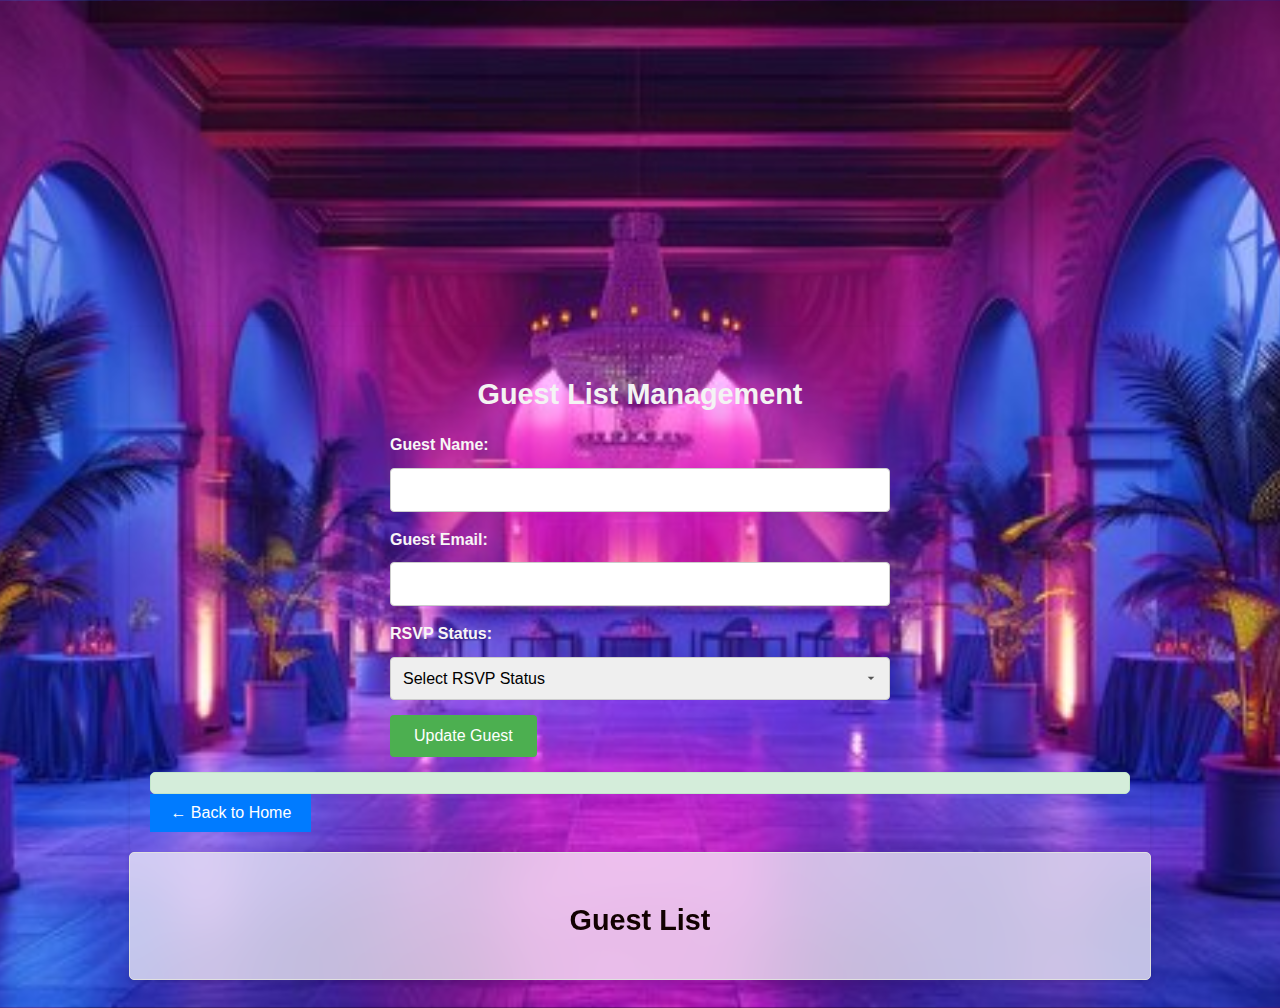
<file: guest.html>
<!DOCTYPE html>
<html lang="en">
<head>
    <meta charset="UTF-8">
    <meta name="viewport" content="width=device-width, initial-scale=1.0">
    <title>Event Scheduling - EventPlanner360</title>
    <style>
        /* Global Styles */
        body {
            font-family: 'Arial', sans-serif;
            line-height: 1.6;
            background-color: #f4f4f4;
            padding: 20px;
            color: #333;
            background-image: url('15.jpg'); /* Path to your background image */
            background-size: cover; /* Cover the entire viewport */
            background-position: center; /* Center the background image */
        }

.header {
    text-align: center;
    margin-bottom: 20px;
    opacity: 0; /* Initially hide the text */
    animation: revealText 2s forwards; /* Use 'forwards' to keep the last keyframe state */
    font-size: 100px !important;
    font-family:initial;
    text-align: center;
}

.header h1 {
    color: #fcf9f9;
    margin-bottom: 10px;
    font-size: 60px;
    opacity: 0; /* Initially hide the text */
    animation: revealText 2s forwards; /* Use 'forwards' to keep the last keyframe state */
    font-size: 100px !important;
    font-family:initial;
    text-align: center;
}

.header p {
    color: #f8faf8;
    font-size: 20px;
}


@keyframes revealText {
    0% {
        opacity: 0; /* Start with full transparency */
        transform: translateY(20px); /* Optional: Start slightly below its position */
    }
    100% {
        opacity: 1; /* Fully visible */
        transform: translateY(0); /* Optional: Return to original position */
    }
}


#guestListSection {
    margin-top: 50px;
    margin-bottom: 20px;
    padding: 20px;
    background-color:transparent; /* Transparent background with opacity */
    border-radius: 5px;
    box-shadow: 0 2px 5px rgba(0, 0, 0, 0.1); /* Soft shadow */
    max-width: 80%; /* Adjust the maximum width as needed */
    margin: auto; /* Center horizontally */
    overflow: hidden; /* Ensure no overflow issues */
}




#guestListSection h2 {
    color: #f4f3f3; /* Dark text color */
    font-size: 1.8em;
    margin-bottom: 15px;
    text-align: center; /* Center align heading */
}

/* Form Styles */
#guestListForm {
    max-width: 500px;
    margin: auto;
}

#guestListForm label {
    display: block;
    margin-bottom: 10px;
    font-weight: bold;
    color: #f8f6f6; /* Medium dark text color */
}

#guestListForm input[type="text"],
#guestListForm input[type="email"],
#guestListForm select {
    width: 100%;
    padding: 12px;
    margin-bottom: 15px;
    border: 1px solid #ccc;
    border-radius: 4px;
    font-size: 1em;
    box-sizing: border-box;
}

#guestListForm select {
    appearance: none; /* Remove default arrow in select */
    -webkit-appearance: none;
    -moz-appearance: none;
    background-image: url('data:image/svg+xml;utf8,<svg fill="%23555555" height="24" viewBox="0 0 24 24" width="24" xmlns="http://www.w3.org/2000/svg"><path d="M7 10l5 5 5-5z"/><path d="M0 0h24v24H0z" fill="none"/></svg>'); /* Custom arrow icon */
    background-repeat: no-repeat;
    background-position: right 10px top 50%;
    background-size: 16px;
    padding-right: 30px; /* Space for icon */
    cursor: pointer;
}

#guestListForm textarea {
    resize: vertical; /* Allow vertical resizing of textarea */
}

#guestListForm button {
    padding: 12px 24px; /* Larger padding for button */
    background-color: #4CAF50; /* Green button background */
    color: #ffffff; /* White text color */
    border: none;
    cursor: pointer;
    border-radius: 4px;
    font-size: 1em;
    transition: background-color 0.3s ease; /* Smooth hover transition */
}

#guestListForm button:hover {
    background-color: #45a049; /* Darker green on hover */
}

/* Message Container Styles */
#guestListMessage {
    margin-top: 15px;
    padding: 10px;
    background-color: #d4edda; /* Light green background for success message */
    color: #155724; /* Dark green text color */
    border: 1px solid #c3e6cb; /* Light green border */
    border-radius: 5px;
    text-align: center; /* Center align text */
}

/* CSS for Back Button */
.back-button {
    background-color: #007bff; /* Primary blue background */
    color: #ffffff; /* White text */
    border: none;
    padding: 10px 20px;
    font-size: 1rem;
    cursor: pointer;
    transition: background-color 0.3s ease, color 0.3s ease;
}

.back-button:hover {
    background-color: #0056b3; /* Darker blue on hover */
    color: #ffffff; /* White text on hover */
}

.back-button:focus {
    outline: none;
}

.back-button:active {
    transform: translateY(1px); /* Add a slight downward movement on click */
}

#guestListDisplay {
    margin-top: 50px;
    padding: 20px;
    background-color: rgba(255, 255, 255, 0.7);
    backdrop-filter: blur(20px);
    -webkit-backdrop-filter: blur(20px);
    border: 1px solid #e0e0e0;
    border-radius: 5px;
    box-shadow: 0 2px 5px rgba(0, 0, 0, 0.1);
    max-width: 80%;
    margin: auto;
    overflow: hidden;
}

#guestListDisplay h2 {
    color: #120101;
    font-size: 1.8em;
    margin-bottom: 15px;
    text-align: center;
}

#guestList {
    list-style-type: none;
    padding: 0;
}

#guestList li {
    margin-bottom: 10px;
    padding: 10px;
    background-color: #f0f0f0;
    border-radius: 5px;
}

#guestList li strong {
    font-weight: bold;
    color: #333;
}

#guestList li span {
    color: #666;
}

    </style>
</head>
<body>
    <header class="header">
        <h1>Guest List Management</h1>
        <!-- Optionally, you can keep the header consistent across all pages -->
        <p>An all-in-one event management platform enabling users to schedule events efficiently.</p>
    </header>

    <!-- Your Guest List Management content from index.html -->
    <section id="guestListSection">
        <h2>Guest List Management</h2>
        <form id="guestListForm">
            <label for="guestName">Guest Name:</label>
            <input type="text" id="guestName" name="guestName" required>
            <label for="guestEmail">Guest Email:</label>
            <input type="email" id="guestEmail" name="guestEmail" required>
            <label for="guestRSVP">RSVP Status:</label>
            <select id="guestRSVP" name="guestRSVP" required>
                <option value="">Select RSVP Status</option>
                <option value="attending">Attending</option>
                <option value="notattending">Not Attending</option>
                <option value="pending">Pending</option>
            </select>
            <button type="submit" class="button">Update Guest</button>
        </form>
        <div id="guestListMessage"></div>
        <button id="backButton" class="button back-button">← Back to Home</button>
    </section>

    <section id="guestListDisplay">
        <h2>Guest List</h2>
        <ul id="guestList"></ul>
    </section>
    
    <!-- Include scripts if necessary -->
    <script>
        document.addEventListener('DOMContentLoaded', function() {
    const form = document.getElementById('guestListForm');
    const messageContainer = document.getElementById('guestListMessage');
    const guestListContainer = document.getElementById('guestList');
    const backButton = document.getElementById('backButton');
    const guestListSection = document.getElementById('guestListSection');

    form.addEventListener('submit', function(event) {
        event.preventDefault(); // Prevent default form submission

        // Reset previous messages
        messageContainer.innerHTML = '';

        // Fetch form data
        const formData = new FormData(form);

        // Validate form fields
        const guestName = formData.get('guestName').trim();
        const guestEmail = formData.get('guestEmail').trim();
        const guestRSVP = formData.get('guestRSVP');

        if (!guestName || !guestEmail || !guestRSVP) {
            // If any of the fields are empty, show an error message
            messageContainer.innerHTML = '<p>Please fill out all fields.</p>';
            return; // Stop further execution
        }

        // Simulate guest update (replace with actual backend API call if needed)
        // For demonstration purposes, we'll just display a success message
        messageContainer.innerHTML = '<p>Guest updated successfully!</p>';

        // Display the guest in the guest list
        const listItem = document.createElement('li');
        listItem.innerHTML = `<strong>${guestName}</strong> - <span>${guestEmail}</span> - RSVP: <span>${guestRSVP}</span>`;
        guestListContainer.appendChild(listItem);

        // Smooth scroll to the guest list section
        guestListSection.scrollIntoView({ behavior: 'smooth' });

        // Optionally, you can clear the form after successful submission
        form.reset();
    });

    // Back button functionality
    backButton.addEventListener('click', function() {
        window.location.href = 'index1.html'; // Navigate to index.html
    });
});



    </script>
</body>
</html>
</file>
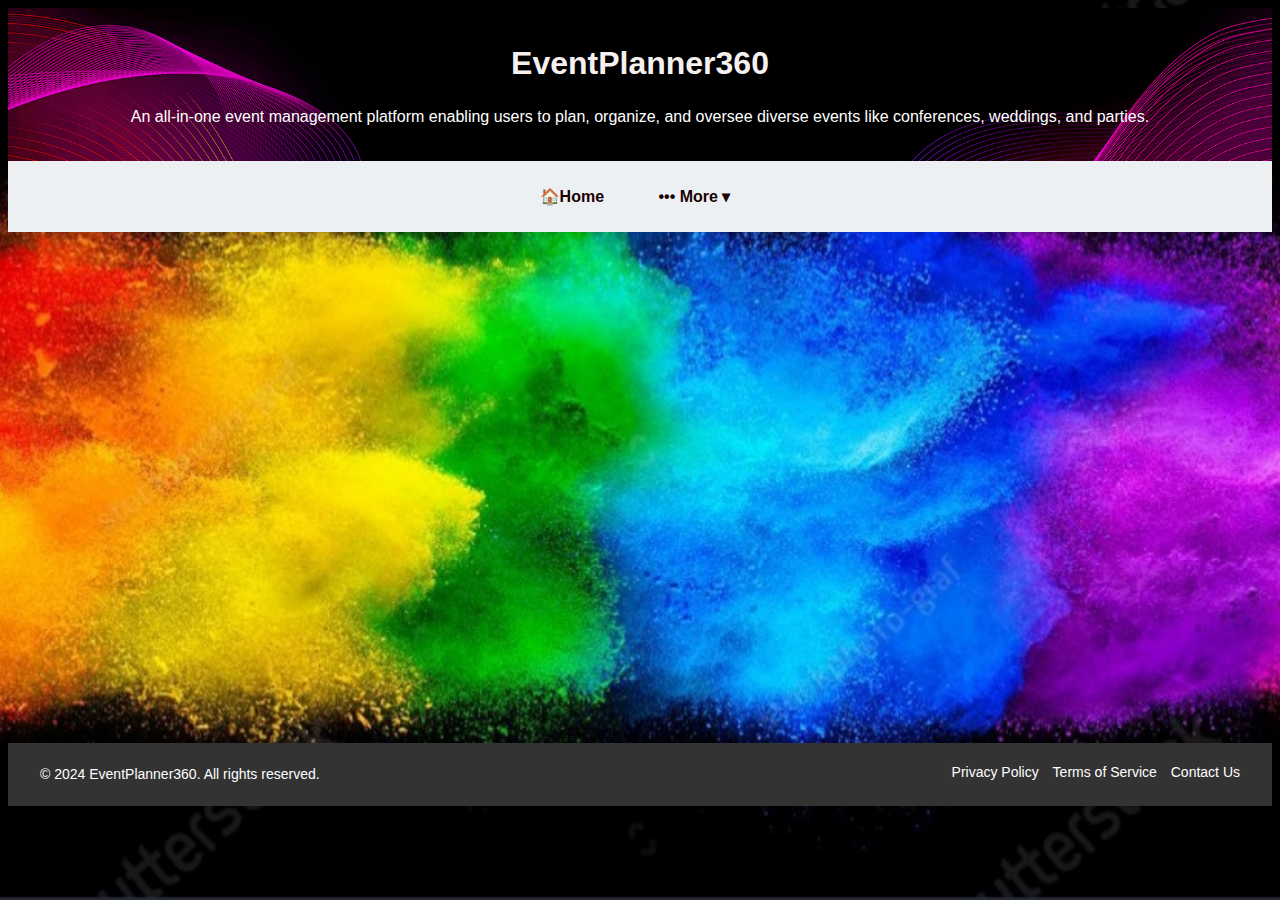
<file: index1.html>
<!DOCTYPE html>
<html lang="en">
<head>
    <meta charset="UTF-8">
    <meta name="viewport" content="width=device-width, initial-scale=1.0">
    <title>EventPlanner360 - All-in-One Event Management Platform</title>
    <link rel="stylesheet" href="styles1.css">
</head>
<body>
    <header class="header">
        <h1>EventPlanner360</h1>
        <p>An all-in-one event management platform enabling users to plan, organize, and oversee diverse events like conferences, weddings, and parties.</p>
    </header>

    <!-- Navigation Bar -->
    <nav class="navbar">
        <ul>
            <li class="nav-item">    <a href="index.html" class="nav-link">
        <i class="fas fa-home"></i> 🏠Home
    </a>
            <li class="dropdown">
                <a href="#">••• More &#9662;</a>
                <div class="dropdown-content">
                    <a href="eventScheduling.html" class="nav-link">📅🕒 Event Scheduling</a>
                    <a href="vendor.html" class="nav-link">🤝💼 Vendor Management</a>
                    <a href="rsvp.html" class="nav-link">📩✅ RSVP Management</a>
                    <a href="venue.html" class="nav-link">🏛️🎉 Venue Selection</a>
                    <a href="customtemp.html" class="nav-link">🖋️📅 Custom Event Templates</a>
                    <a href="personalize.html" class="nav-link">🖼️🎉 Personalized Event Pages</a>
                    <a href="invitation.html" class="nav-link">💌📝 Invitation Management</a>
                    <a href="event.html" class="nav-link">📅🔧 Event Creation & Management</a>
                    <a href="guest.html" class="nav-link">👥📋 Guest List Management</a>
                    <a href="ticket.html" class="nav-link">💳🎟️ Buy Tickets</a>
                    <a href="about.html" class="nav-link">📄ℹ️ About</a>
                </div>
            </li>
        </ul>
    </nav>
    <div class="con">
        <h2>Hello Every one <br> Welcome To Our 360 Event Planner Webpage<br><h2>
    </div>

    <!-- Additional content goes here -->
    <footer class="footer">
        <div class="footer-content">
            <p>&copy; 2024 EventPlanner360. All rights reserved.</p>
            <ul class="footer-links">
                <li><a href="privacy.html">Privacy Policy</a></li>
                <li><a href="terms.html">Terms of Service</a></li>
                <li><a href="contact.html">Contact Us</a></li>
            </ul>
        </div>
    </footer>
    
</body>
</html>
</file>
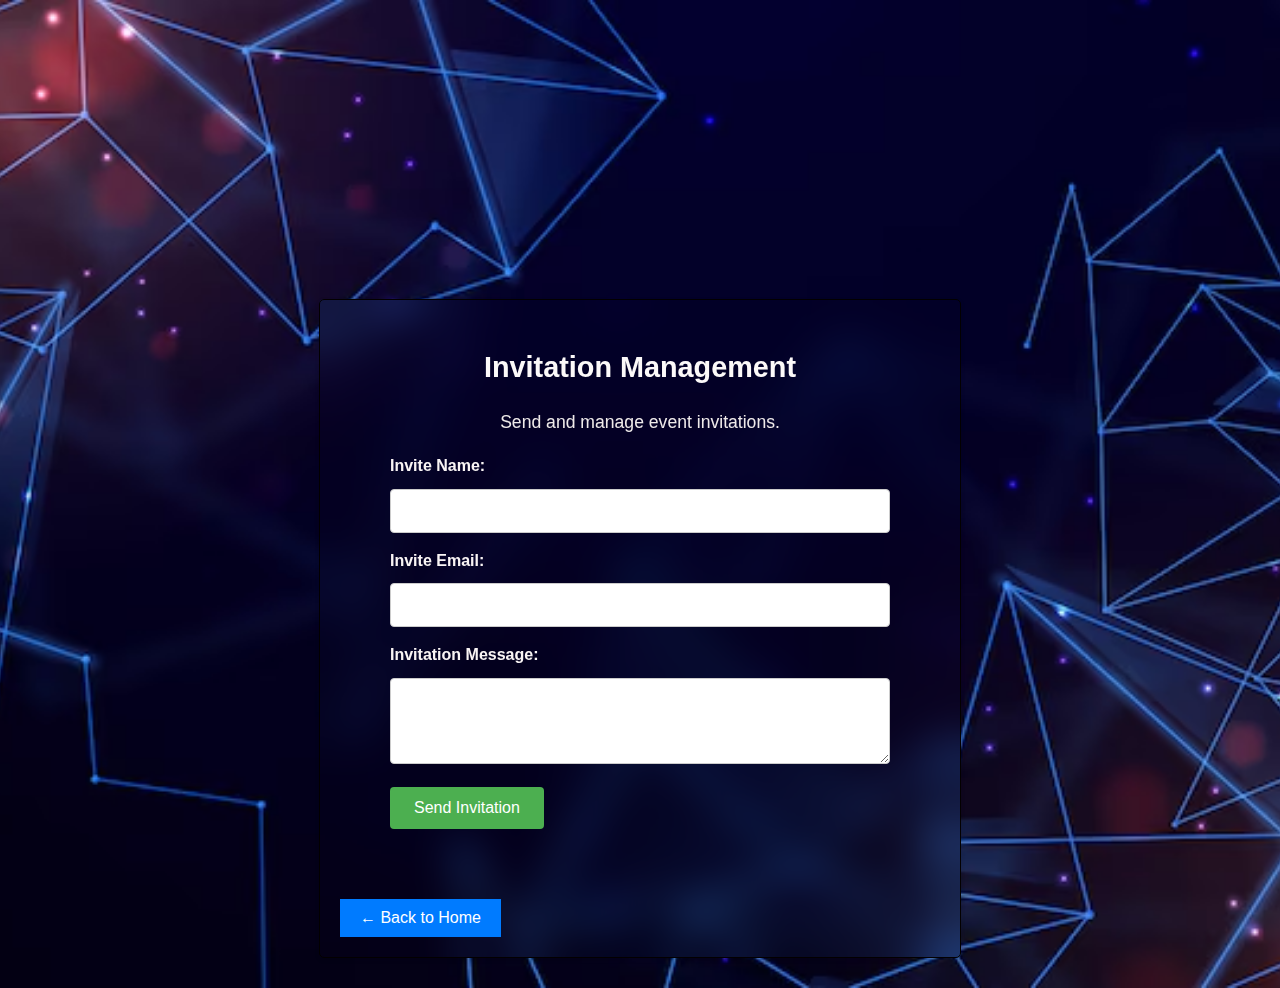
<file: invitation.html>
<!DOCTYPE html>
<html lang="en">
<head>
    <meta charset="UTF-8">
    <meta name="viewport" content="width=device-width, initial-scale=1.0">
    <title>Event Scheduling - EventPlanner360</title>
    <style>
        /* Global Styles */
        body {
            font-family: 'Arial', sans-serif;
            line-height: 1.6;
            background-color: #f4f4f4;
            padding: 0px;
            color: #f0ecec;
            background-image: url('13.jpg'); /* Path to your background image */
            background-size: cover; /* Cover the entire viewport */
            background-position: center; /* Center the background image */
            background-repeat: no-repeat; /* Prevent background image from repeating */    justify-content: center;
    align-items: center;
    margin-bottom: 30px;
        }

        .header {
            text-align: center;
            margin-bottom: 20px;
            opacity: 0; /* Initially hide the text */
            animation: revealText 2s forwards; /* Use 'forwards' to keep the last keyframe state */
            font-size: 100px !important;
            font-family: initial;
            text-align: center;
        }

        .header h1 {
            color: #e4ecec;
            margin-bottom: 10px;
            font-size: 60px;
            opacity: 0; /* Initially hide the text */
            animation: revealText 2s forwards; /* Use 'forwards' to keep the last keyframe state */
            font-size: 100px !important;
            font-family: initial;
            text-align: center;
        }

        .header p {
            color: #f6f8f8;
            font-size: 20px;
        }

        @keyframes revealText {
            0% {
                opacity: 0; /* Start with full transparency */
                transform: translateY(20px); /* Optional: Start slightly below its position */
            }
            100% {
                opacity: 1; /* Fully visible */
                transform: translateY(0); /* Optional: Return to original position */
            }
        }

        /* Section Styles */
        #invitationSection {
            margin-top: 50px;
            margin-bottom: 20px;
            padding: 20px;
            background-color: transparent;
    backdrop-filter: blur(20px);
    -webkit-backdrop-filter: blur(20px);
    /* backdrop-filter: blur(20px);
    -webkit-backdrop-filter: blur(20px); */
            border: 1px solid #030000; /* Light gray border */
            max-width: 600px;
            margin: 20px auto;
            border-radius: 5px;
            box-shadow: 0 2px 5px rgba(0, 0, 0, 0.1); /* Soft shadow */
        }

        #invitationSection h2 {
            color: #fcf9f9; /* Dark text color */
            font-size: 1.8em;
            margin-bottom: 15px;
            text-align: center; /* Center align heading */
        }

        #invitationSection p {
            font-size: 1.1em;
            line-height: 1.6;
            color: #efeaea; /* Medium dark text color */
            text-align: center; /* Center align paragraph */
        }

        /* Form Styles */
        #invitationForm {
            max-width: 500px;
            margin: auto;
        }

        #invitationForm label {
            display: block;
            margin-bottom: 10px;
            font-weight: bold;
            color: #f9f4f4; /* Medium dark text color */
        }

        #invitationForm input[type="text"],
        #invitationForm input[type="email"],
        #invitationForm textarea {
            width: 100%;
            padding: 12px;
            margin-bottom: 15px;
            border: 1px solid #ccc;
            border-radius: 4px;
            font-size: 1em;
            box-sizing: border-box;
        }

        #invitationForm textarea {
            resize: vertical; /* Allow vertical resizing of textarea */
        }

        #invitationForm button {
            padding: 12px 24px; /* Larger padding for button */
            background-color: #4CAF50; /* Green button background */
            color: #ffffff; /* White text color */
            border: none;
            cursor: pointer;
            border-radius: 4px;
            font-size: 1em;
            transition: background-color 0.3s ease; /* Smooth hover transition */
        }

        #invitationForm button:hover {
            background-color: #45a049; /* Darker green on hover */
        }

        /* Invitation Message Styles */
        .message-container {
            margin-top: 15px;
            padding: 10px;
            text-align: center;
        }

        .message-success {
            background-color: #d4edda; /* Light green background for success message */
            color: #155724; /* Dark green text color */
            border: 1px solid #c3e6cb; /* Light green border */
            border-radius: 5px;
        }

        .message-error {
            background-color: #f8d7da; /* Light red background for error message */
            color: #721c24; /* Dark red text color */
            border: 1px solid #f5c6cb; /* Light red border */
            border-radius: 5px;
        }

        /* CSS for Back Button */
        .back-button {
            background-color: #007bff; /* Primary blue background */
            color: #ffffff; /* White text */
            border: none;
            padding: 10px 20px;
            font-size: 1rem;
            cursor: pointer;
            transition: background-color 0.3s ease, color 0.3s ease;
        }

        .back-button:hover {
            background-color: #0056b3; /* Darker blue on hover */
            color: #ffffff; /* White text on hover */
        }

        .back-button:focus {
            outline: none;
        }

        .back-button:active {
            transform: translateY(1px); /* Add a slight downward movement on click */
        }
    </style>
</head>
<body>
    <header class="header">
        <h1>Invitation Management</h1>
        <!-- Optionally, you can keep the header consistent across all pages -->
        <p>An all-in-one event management platform enabling users to schedule events efficiently.</p>
    </header>

    <!-- Your Invitation Management content from index.html -->
    <section id="invitationSection">
        <h2>Invitation Management</h2>
        <p>Send and manage event invitations.</p>
        <form id="invitationForm">
            <label for="inviteName">Invite Name:</label>
            <input type="text" id="inviteName" name="inviteName" required>
            <label for="inviteEmail">Invite Email:</label>
            <input type="email" id="inviteEmail" name="inviteEmail" required>
            <label for="invitationMessage">Invitation Message:</label>
            <textarea id="invitationMessage" name="invitationMessage" rows="4" required></textarea>
            <button type="submit" class="button">Send Invitation</button>
        </form>
        <div id="messageContainer" class="message-container"></div>
        <div id="sentInvitations" class="message-container"></div>
        <button id="backButton" class="button back-button">← Back to Home</button>
    </section>

    <!-- Include scripts if necessary -->
    <script>
        document.addEventListener('DOMContentLoaded', function() {
            const form = document.getElementById('invitationForm');
            const messageContainer = document.getElementById('messageContainer');
            const sentInvitationsContainer = document.getElementById('sentInvitations');
            const backButton = document.getElementById('backButton');

            form.addEventListener('submit', function(event) {
                event.preventDefault();
                messageContainer.innerHTML = ''; // Clear previous messages

                const formData = new FormData(form);
                const inviteName = formData.get('inviteName').trim();
                const inviteEmail = formData.get('inviteEmail').trim();
                const invitationMessage = formData.get('invitationMessage').trim();

                if (!inviteName || !inviteEmail || !invitationMessage) {
                    messageContainer.innerHTML = '<p>Please fill out all fields.</p>';
                    return;
                }

                // Simulate sending invitation (replace with actual API call)
                const sendInvitation = new Promise((resolve, reject) => {
                    setTimeout(() => {
                        const invitationSent = true; // Change to false to simulate error
                        if (invitationSent) {
                            resolve({ inviteName, inviteEmail });
                        } else {
                            reject('Error sending invitation');
                        }
                    }, 1000);
                });

                sendInvitation.then((data) => {
                    messageContainer.innerHTML = '<p>Invitation sent successfully!</p>';
                    const sentInvitation = document.createElement('p');
                    sentInvitation.textContent = `Invitation sent to ${data.inviteName} (${data.inviteEmail})`;
                    sentInvitationsContainer.appendChild(sentInvitation);
                    form.reset(); // Clear the form
                }).catch((error) => {
                    messageContainer.innerHTML = `<p>Error sending invitation: ${error}</p>`;
                });
            });

            backButton.addEventListener('click', function() {
                window.location.href = 'index1.html'; // Navigate back to index1.html
            });
        });
    </script>
</body>
</html>
</file>
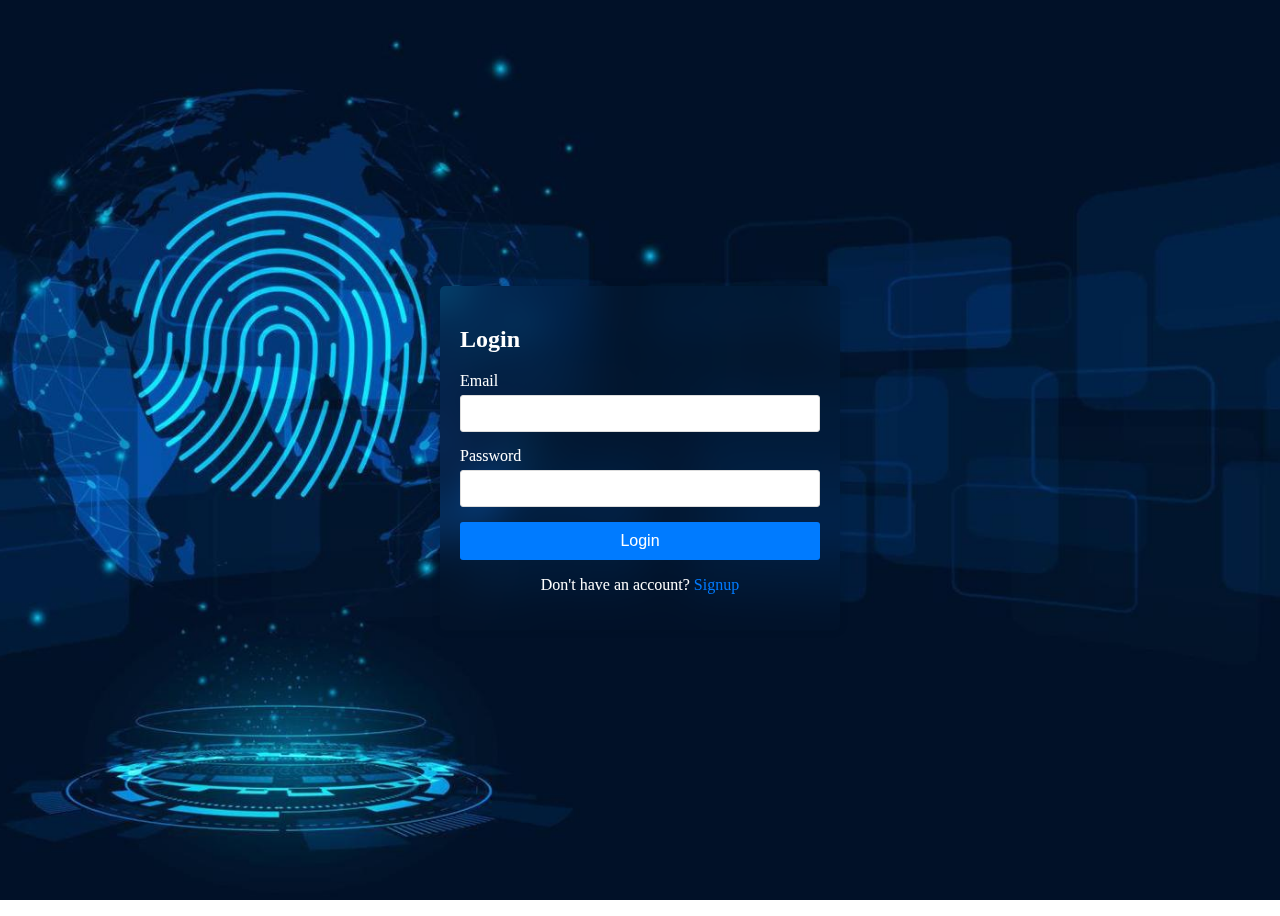
<file: Login.html>
<!-- index.html -->

<!DOCTYPE html>
<html lang="en">
<head>
    <meta charset="UTF-8">
    <meta name="viewport" content="width=device-width, initial-scale=1.0">
    <title>Login and Signup Page</title>
    <style>
        /* Basic reset */
        body {
  background-image: url('login1.jpg');
  background-size: cover; /* Ensures the image covers the entire background */
  background-position: center; /* Centers the image in the viewport */
  background-repeat: no-repeat; /* Prevents the image from repeating */
  background-attachment: fixed; /* Keeps the background image fixed during scrolling */
}

.container {
    display: flex;
    justify-content: center;
    align-items: center;
    height: 100vh;
    flex-direction: column;
}

.login-container, .signup-container {
    width: 100%;
    max-width: 400px;
    padding: 20px;
    box-shadow: 0 0 10px rgba(0,0,0,0.1);
    background-color: transparent;
    backdrop-filter: blur(20px);
    -webkit-backdrop-filter: blur(20px);
    border-radius: 5px;
    box-sizing: border-box;
    color: white;
}

.form-group {
    margin-bottom: 15px;
}

label {
    display: block;
    margin-bottom: 5px;
}

input[type="email"], input[type="password"], input[type="text"] {
    width: 100%;
    padding: 10px;
    box-sizing: border-box;
    border: 1px solid #ddd;
    border-radius: 3px;
}

button {
    width: 100%;
    padding: 10px;
    border: none;
    background-color: #007bff;
    color: #fff;
    font-size: 16px;
    border-radius: 3px;
    cursor: pointer;
}

button:hover {
    background-color: #0056b3;
}

p {
    text-align: center;
}

a {
    color: #007bff;
    text-decoration: none;
}

a:hover {
    text-decoration: underline;
}

/* Responsive adjustments */
@media (max-width: 600px) {
    .container {
        padding: 20px;
    }
}

    </style>
</head>
<body>
    <div class="container">
        <div class="login-container">
            <h2>Login</h2>
            <form id="login-form">
                <div class="form-group">
                    <label for="email">Email</label>
                    <input type="email" id="email" name="email" required>
                </div>
                <div class="form-group">
                    <label for="password">Password</label>
                    <input type="password" id="password" name="password" required>
                </div>
                <button type="submit">Login</button>
            </form>
            <p>Don't have an account? <a href="#" class="signup-link">Signup</a></p>
        </div>
        <div class="signup-container">
            <h2>Signup</h2>
            <form id="signup-form">
                <div class="form-group">
                    <label for="name">Name</label>
                    <input type="text" id="name" name="name" required>
                </div>
                <div class="form-group">
                    <label for="email">Email</label>
                    <input type="email" id="email" name="email" required>
                </div>
                <div class="form-group">
                    <label for="password">Password</label>
                    <input type="password" id="password" name="password" required>
                </div>
                <div class="form-group">
                    <label for="confirm-password">Confirm Password</label>
                    <input type="password" id="confirm-password" name="confirm-password" required>
                </div>
                <button type="submit">Signup</button>
            </form>
            <p>Already have an account? <a href="#" class="login-link">Login</a></p>
        </div>
    </div>

    <script>document.addEventListener('DOMContentLoaded', () => {
        const loginContainer = document.querySelector('.login-container');
        const signupContainer = document.querySelector('.signup-container');
        const loginLink = document.querySelector('.login-link');
        const signupLink = document.querySelector('.signup-link');
        const loginForm = document.getElementById('login-form');
        const signupForm = document.getElementById('signup-form');
    
        // Show login form and hide signup form
        signupLink.addEventListener('click', (event) => {
            event.preventDefault();
            loginContainer.style.display = 'none';
            signupContainer.style.display = 'block';
        });
    
        // Show signup form and hide login form
        loginLink.addEventListener('click', (event) => {
            event.preventDefault();
            loginContainer.style.display = 'block';
            signupContainer.style.display = 'none';
        });
    
        // Handle login form submission
        loginForm.addEventListener('submit', (event) => {
            event.preventDefault();
            // Here you would normally handle login (e.g., send an AJAX request)
            // For demo purposes, let's assume login is successful
            window.location.href = 'index.html'; // Redirect to index.html
        });
    
        // Handle signup form submission
        signupForm.addEventListener('submit', (event) => {
            event.preventDefault();
            // Here you would normally handle signup (e.g., send an AJAX request)
            // For demo purposes, let's just redirect to the login page after signup
            loginContainer.style.display = 'block';
            signupContainer.style.display = 'none';
        });
    
        // Initial setup: show login form by default
        signupContainer.style.display = 'none';
    });
    </script>
</body>
</html>
</file>
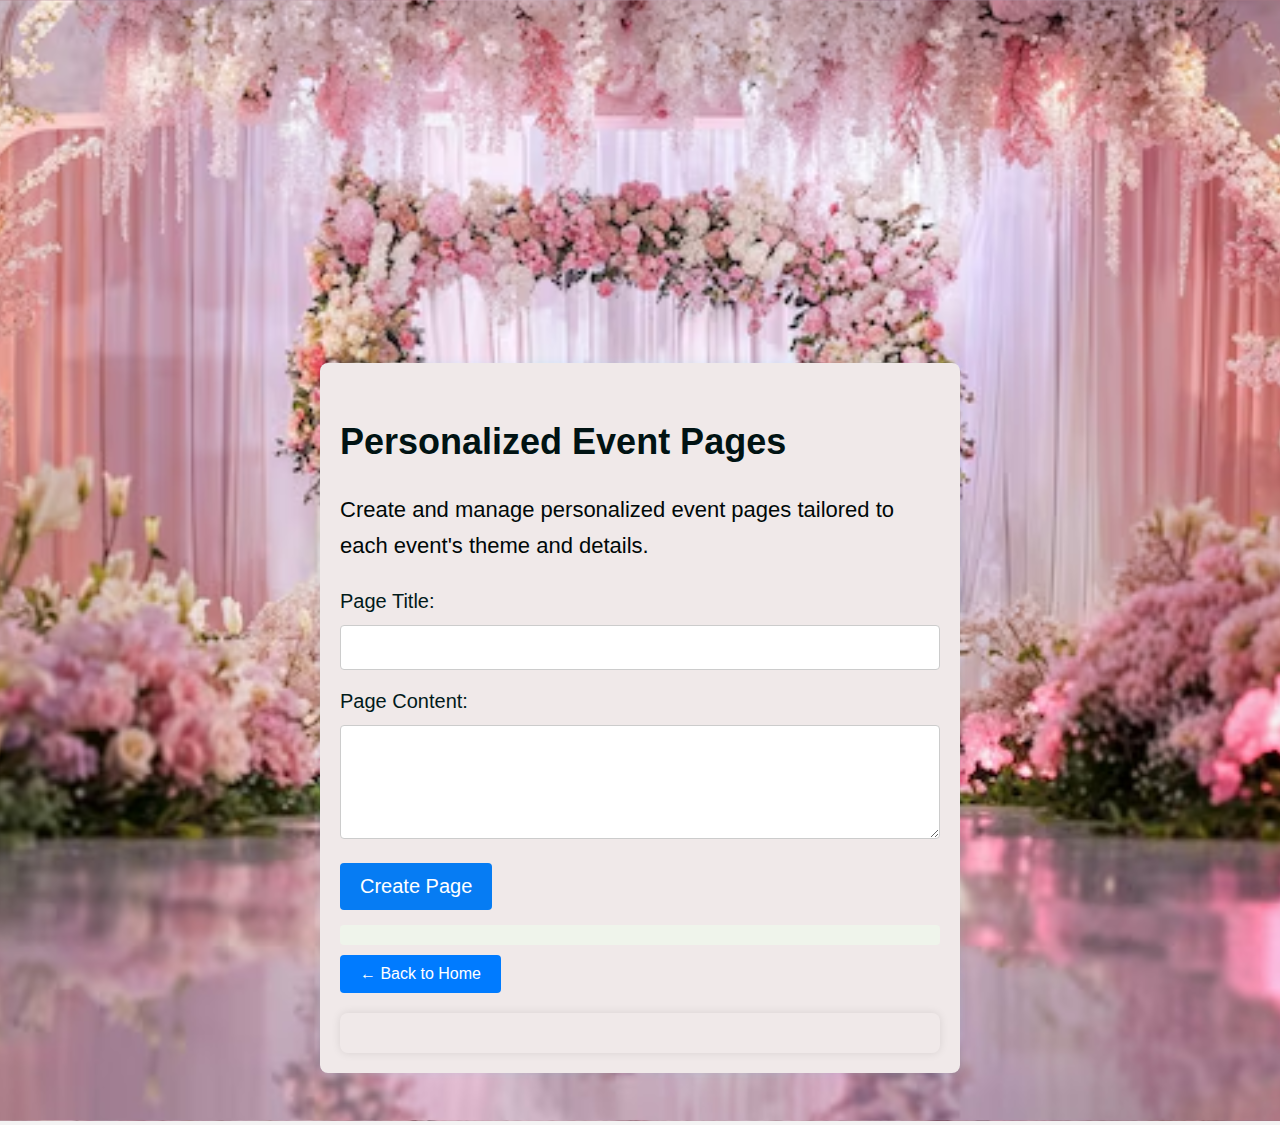
<file: personalize.html>
<!DOCTYPE html>
<html lang="en">
<head>
    <meta charset="UTF-8">
    <meta name="viewport" content="width=device-width, initial-scale=1.0">
    <title>Event Scheduling - EventPlanner360</title>
    <style>
 body {
            font-family: 'Arial', sans-serif;
            line-height: 1.6;
            background-color: #f4f4f4;
            padding: 20px;
            color: #0c0000;
            background-image: url('12.jpg'); /* Path to your background image */
            background-size: cover; /* Cover the entire viewport */
            background-position: center; /* Center the background image */
}

.header {
    text-align: center;
    margin-bottom: 20px;
    opacity: 0; /* Initially hide the text */
    animation: revealText 2s forwards; /* Use 'forwards' to keep the last keyframe state */
    font-size: 100px !important;
    font-family:initial;
    text-align: center;
}

.header h1 {
    color: #000007;
    margin-bottom: 10px;
    font-size: 60px;
    opacity: 0; /* Initially hide the text */
    animation: revealText 2s forwards; /* Use 'forwards' to keep the last keyframe state */
    font-size: 100px !important;
    font-family:initial;
    text-align: center;
}

.header p {
    color: #100400;
    font-size: 30px;
}


@keyframes revealText {
    0% {
        opacity: 0; /* Start with full transparency */
        transform: translateY(20px); /* Optional: Start slightly below its position */
    }
    100% {
        opacity: 1; /* Fully visible */
        transform: translateY(0); /* Optional: Return to original position */
    }
}

        /* Section Styles */
        section {
            max-width: 600px;
    margin: 20px auto;
    background-color: rgb(240, 233, 233);
    font-size: 20px;
    color: #ededf1;
    padding: 20px;
    border-radius: 8px;
    box-shadow: 0 0 10px rgba(4, 205, 241, 0.1);
        }

        section h2 {
            color: #011313;
            font-size: 1.8em;
            margin-bottom: 10px;
        }

        section p {
            font-size: 1.1em;
            line-height: 1.6;
            color: #000808;
        }

        /* Form Styles */
        form {
            margin-top: 15px;
        }

        label {
            display: block;
            margin-bottom: 8px;
            color: #011a1a;
        }

        input[type="text"],
        textarea {
            width: 100%;
            padding: 10px;
            margin-bottom: 15px;
            border: 1px solid #ccc;
            border-radius: 4px;
            font-size: 1em;
            box-sizing: border-box;
        }

        textarea {
            resize: vertical;
        }

        button {
            background-color: #067cf3;
            color: #fff;
            border: none;
            padding: 12px 20px;
            text-align: center;
            text-decoration: none;
            display: inline-block;
            font-size: 1em;
            cursor: pointer;
            border-radius: 4px;
        }

        button:hover {
            background-color: #1a252f;
        }

        /* Message Box Styles */
        #personalizedPagesMessage {
            margin-top: 15px;
            padding: 10px;
            border-radius: 4px;
            background-color: #eff4eb;
            color: #333;
        }

        #createdPages {
    margin-top: 20px;
    padding: 20px;
    background-color: transparent; /* Background color */
    border-radius: 8px; /* Rounded corners */
    box-shadow: 0 0 10px rgba(0, 0, 0, 0.1); /* Box shadow for depth */
}

.personalized-page {
    margin-bottom: 20px; /* Space between individual pages */
    padding: 15px;
    background-color: #170101; /* Background color of each page */
    border: 1px solid #ddd; /* Border around each page */
    border-radius: 4px; /* Rounded corners */
    box-shadow: 0 2px 5px rgba(0, 0, 0, 0.1); /* Drop shadow for depth */
}

.personalized-page h2 {
    font-size: 1.5em; /* Page title font size */
    color: #fffdfd; /* Page title color */
    margin-bottom: 10px; /* Space below title */
}

.personalized-page p {
    font-size: 1.1em; /* Content font size */
    line-height: 1.6; /* Line height for readability */
    color: #f7f2f2; /* Content color */
}


        /* CSS for Back Button */
        .back-button {
            background-color: #007bff; /* Primary blue background */
            color: #ffffff; /* White text */
            border: none;
            padding: 10px 20px;
            font-size: 1rem;
            cursor: pointer;
            transition: background-color 0.3s ease, color 0.3s ease;
            margin-top: 10px;
        }

        .back-button:hover {
            background-color: #0056b3; /* Darker blue on hover */
            color: #ffffff; /* White text on hover */
        }

        .back-button:focus {
            outline: none;
        }

        .back-button:active {
            transform: translateY(1px); /* Add a slight downward movement on click */
        }
    </style>
</head>
<body>
    <header class="header">
        <h1>Personalized Event Pages</h1>
        <p>An all-in-one event management platform enabling users to schedule events efficiently.</p>
    </header>

    <!-- Your Personalized Event Pages content -->
    <section id="personalizedPages">
        <h2>Personalized Event Pages</h2>
        <p>Create and manage personalized event pages tailored to each event's theme and details.</p>
        <form id="personalizedPagesForm">
            <label for="pageTitle">Page Title:</label>
            <input type="text" id="pageTitle" name="pageTitle" required>
            <label for="pageContent">Page Content:</label>
            <textarea id="pageContent" name="pageContent" rows="4" required></textarea>
            <button type="submit" class="button">Create Page</button>
        </form>
        <div id="personalizedPagesMessage"></div>
        <button id="backButton" class="back-button" onclick="goBack()">← Back to Home</button>

        <div id="createdPages"></div>
    </section>

    <!-- Include scripts if necessary -->
    <script>
        document.addEventListener('DOMContentLoaded', function() {
            // JavaScript function to handle back button click
            function goBack() {
                window.location.href = 'index1.html';
            }
    
            // Attach click event listener to the back button
            let backButton = document.getElementById('backButton');
            if (backButton) {
                backButton.addEventListener('click', function() {
                    goBack();
                });
            }
    
            // JavaScript for handling form submission and displaying messages
            document.getElementById('personalizedPagesForm').addEventListener('submit', function(event) {
                event.preventDefault(); // Prevent the form from submitting
    
                // Validate the form
                let pageTitle = document.getElementById('pageTitle').value.trim();
                let pageContent = document.getElementById('pageContent').value.trim();
    
                if (pageTitle === '' || pageContent === '') {
                    displayMessage('Please fill out all fields.', 'error');
                    return;
                }
    
                // Create a new personalized event page element
                let newPage = document.createElement('div');
                newPage.classList.add('personalized-page');
                newPage.innerHTML = `
                    <h2>Title: ${pageTitle}</h2>
                    <p>Content: ${pageContent}</p>
                `;
    
                // Append the new page to the container
                let createdPages = document.getElementById('createdPages');
                createdPages.appendChild(newPage);
    
                // Display success message
                displayMessage('Page created successfully!', 'success');
    
                // Clear the form fields after successful submission
                document.getElementById('pageTitle').value = '';
                document.getElementById('pageContent').value = '';
            });
    
            function displayMessage(message, type) {
                let messageBox = document.getElementById('personalizedPagesMessage');
                messageBox.textContent = message;
    
                if (type === 'error') {
                    messageBox.style.backgroundColor = '#f8d7da';
                    messageBox.style.borderColor = '#f5c6cb';
                    messageBox.style.color = '#721c24';
                } else if (type === 'success') {
                    messageBox.style.backgroundColor = '#c3e6cb';
                    messageBox.style.borderColor = '#155724';
                    messageBox.style.color = '#155724'; // Fixed color setting
                }
    
                messageBox.style.display = 'block';
    
                // Hide the message box after 5 seconds (optional)
                setTimeout(function() {
                    messageBox.style.display = 'none';
                }, 5000);
            }
        });
    </script>
    
    
    
    
</body>
</html>
</file>
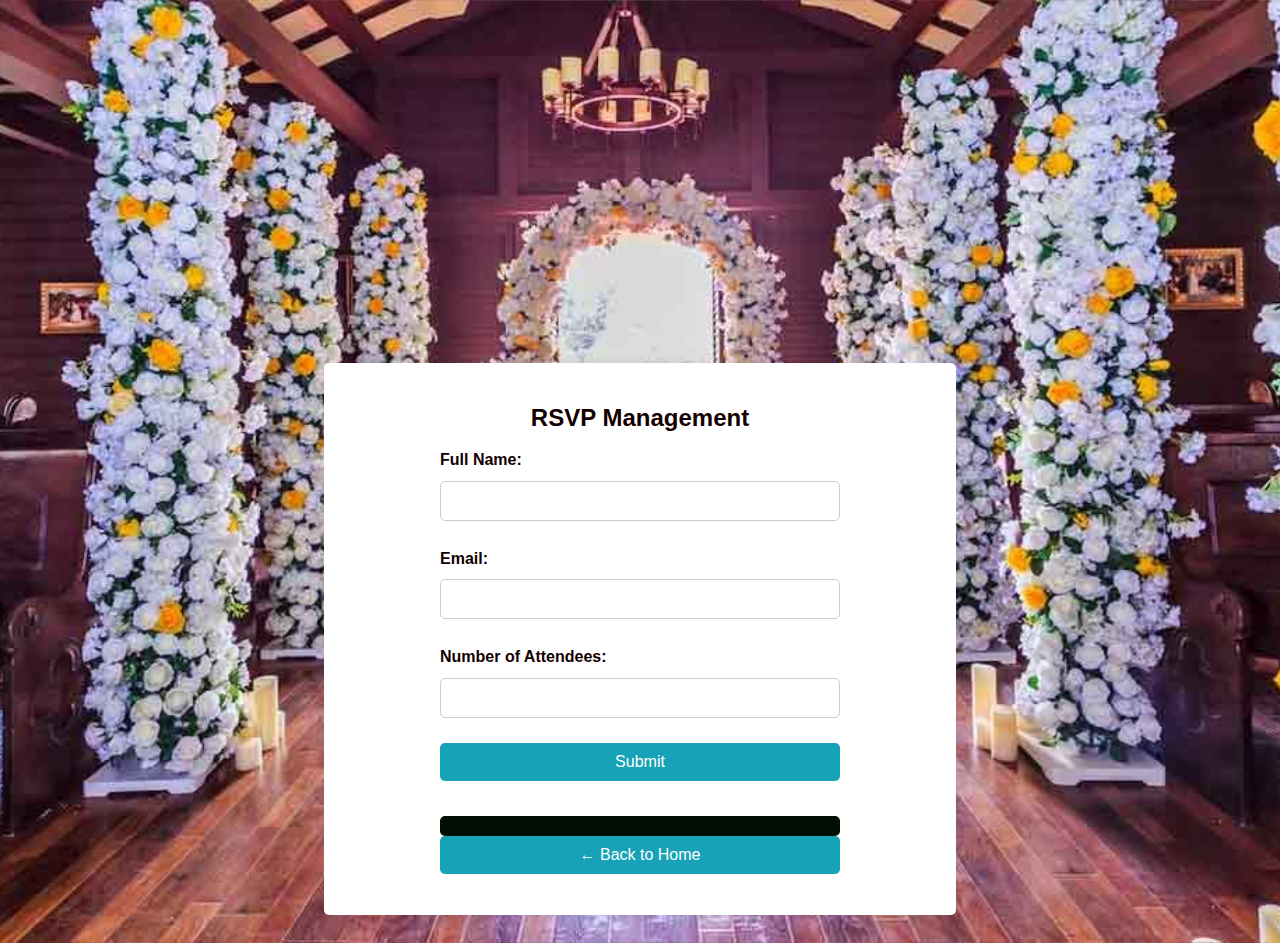
<file: rsvp.html>
<!DOCTYPE html>
<html lang="en">
<head>
    <meta charset="UTF-8">
    <meta name="viewport" content="width=device-width, initial-scale=1.0">
    <title>Event Scheduling - EventPlanner360</title>
    <style>
        /* General Styles */
        body {
            font-family: 'Arial', sans-serif;
            line-height: 1.6;
            background-color: #f4f4f4;
            padding: 20px;
            color: #0c0000;
            background-image: url('one.jpg'); /* Path to your background image */
            background-size: cover; /* Cover the entire viewport */
            background-position: center; /* Center the background image */
}

.header {
    text-align: center;
    margin-bottom: 20px;
    opacity: 0; /* Initially hide the text */
    animation: revealText 2s forwards; /* Use 'forwards' to keep the last keyframe state */
    font-size: 100px !important;
    font-family:initial;
}

.header h1 {
    color: #fbfefe;
    margin-bottom: 10px;
    font-size: 60px;
    opacity: 0; /* Initially hide the text */
    animation: revealText 2s forwards; /* Use 'forwards' to keep the last keyframe state */
    font-size: 100px !important;
    font-family:initial;
    text-align: center;
}

.header p {
    color: #f0f3f4 ;
    font-size: 30px;
}


@keyframes revealText {
    0% {
        opacity: 0; /* Start with full transparency */
        transform: translateY(20px); /* Optional: Start slightly below its position */
    }
    100% {
        opacity: 1; /* Fully visible */
        transform: translateY(0); /* Optional: Return to original position */
    }
}

        /* RSVP Section */
        #rsvpSection {
            background-color: #fff;
    padding: 1rem;
    margin: 1rem;
    border-radius: 5px;
    box-shadow: 0 0 10px rgba(0,0,0,0.1);
    max-width: 600px; /* Adjusted width */
    margin: auto;
    
        }

        #rsvpSection h2 {
            color: #150000;
            margin-bottom: 10px;
            text-align: center;
        }

        #rsvpForm {
            max-width: 400px;
            margin: 0 auto;
        }

        #rsvpForm label {
            display: block;
            margin-bottom: 8px;
            color: #120000;

        }

        #rsvpForm input[type="text"],
        #rsvpForm input[type="email"],
        #rsvpForm input[type="number"],
        #rsvpForm button {
            width: 100%;
            padding: 10px;
            margin-bottom: 25px;
            font-size: 16px;
            border: 1px solid #ccc;
            border-radius: 5px;
            box-sizing: border-box;
        }

        #rsvpForm button {
            background-color: #17a2b8;
            color: #fff;
            border: none;
            cursor: pointer;
            transition: background-color 0.3s ease;
        }

        #rsvpForm button:hover {
            background-color: #137e8a;
        }

        #rsvpMessage {
            margin-top: 10px;
            padding: 10px;
            background-color: #000e03;
            color: #f3f8f4;
            border-radius: 5px;
        }

        /* CSS for Back Button */
.back-button {
    background-color: #007bff; /* Primary blue background */
    color: #ffffff; /* White text */
    border: none;
    padding: 10px 20px;
    font-size: 1rem;
    cursor: pointer;
    transition: background-color 0.3s ease, color 0.3s ease;
    align-items: center;
}

.back-button:hover {
    background-color: #0056b3; /* Darker blue on hover */
    color: #ffffff; /* White text on hover */
}

.back-button:focus {
    outline: none;
}

.back-button:active {
    transform: translateY(1px); /* Add a slight downward movement on click */
}
    </style>
</head>
<body>
    <header class="header">
        <h1>RSVP Management</h1>
        <!-- Optionally, you can keep the header consistent across all pages -->
        <p><b>An all-in-one event management platform enabling users to schedule events efficiently.</b></p>
    </header>

    <!-- Your RSVP management content from index.html -->
    <section id="rsvpSection">
        <h2><b>RSVP Management</b></h2>
        <form id="rsvpForm">
            <label for="fullName"><b>Full Name:</label>
            <input type="text" id="fullName" name="fullName" required>
            <label for="email">Email:</label>
            <input type="email" id="email" name="email" required>
            <label for="attendees">Number of Attendees:</label>
            <input type="number" id="attendees" name="attendees" min="1" required>
            <button type="submit" class="button">Submit</button>
        </form>
        <div id="rsvpMessage"></div>
        <button id="backButton" class="button back-button">← Back to Home</button></b>
    </section>

    <!-- Include scripts if necessary -->
    <script>
    const rsvpForm = document.getElementById('rsvpForm');

    rsvpForm.addEventListener('submit', function(event) {
            event.preventDefault();
            const fullName = this.fullName.value;
            const email = this.email.value;
            const attendees = this.attendees.value;
            const backButton = document.getElementById('backButton');

            // Normally here you would handle the RSVP form submission (e.g., send data to server)
            // For demonstration purposes, we'll just display a message
            rsvpMessage.innerHTML = `<p>Thank you, ${fullName}! Your RSVP for ${attendees} attendees has been received.</p>`;
            this.reset();
        });

        // Back button functionality
backButton.addEventListener('click', function() {
    window.location.href = 'index1.html'; // Navigate to index.html
});

    </script>
</body>
</html>
</file>
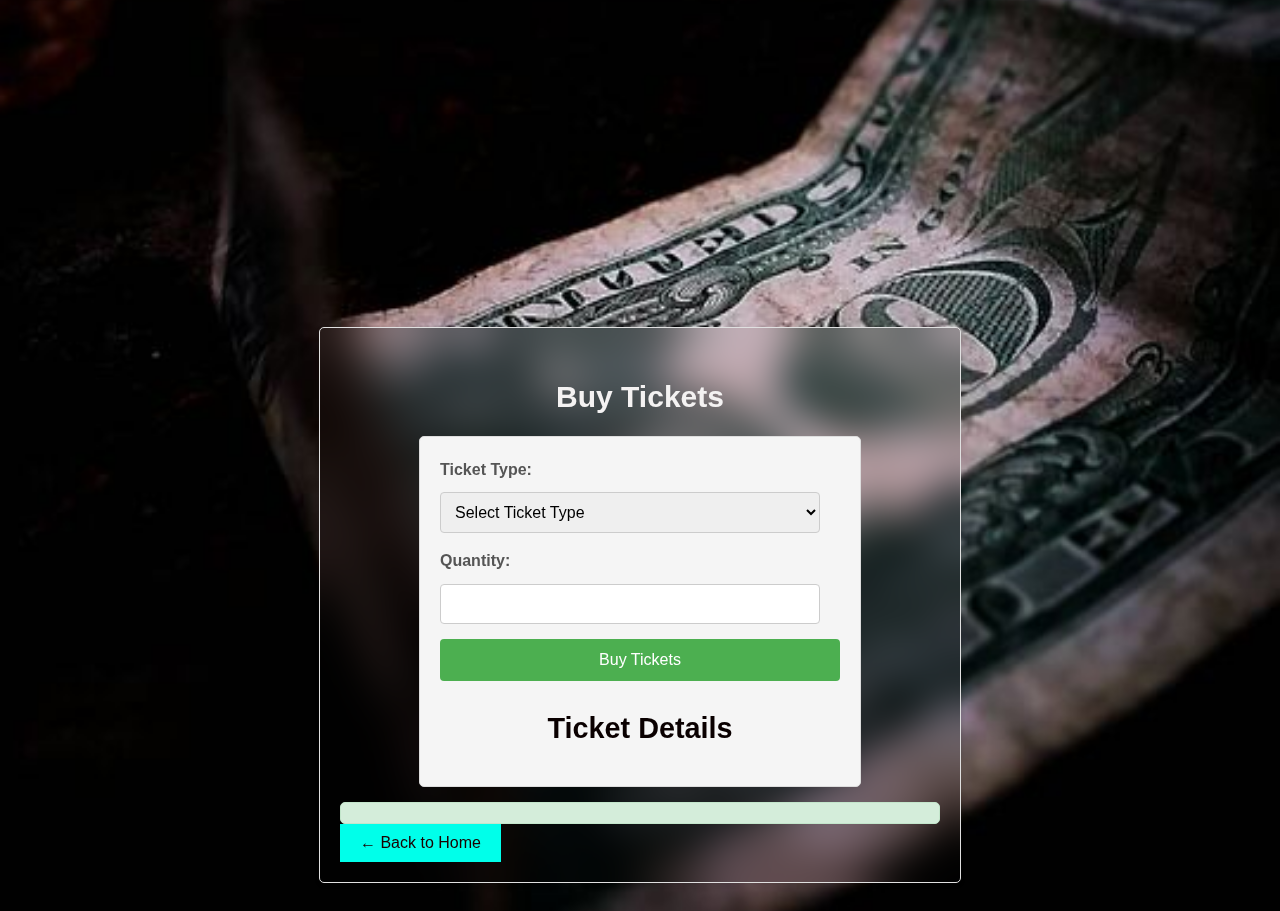
<file: ticket.html>
<!DOCTYPE html>
<html lang="en">
<head>
    <meta charset="UTF-8">
    <meta name="viewport" content="width=device-width, initial-scale=1.0">
    <title>Event Scheduling - EventPlanner360</title>
    <style>
        /* Global Styles */
        body {
            font-family: 'Arial', sans-serif;
            line-height: 1.6;
            background-color: #f4f4f4;
            padding: 20px;
            color: #333;
            background-image: url('16.jpg'); /* Path to your background image */
            background-size: cover; /* Cover the entire viewport */
            background-position: center; /* Center the background image */
        }

.header {
    text-align: center;
    margin-bottom: 20px;
    opacity: 0; /* Initially hide the text */
    animation: revealText 2s forwards; /* Use 'forwards' to keep the last keyframe state */
    font-size: 100px !important;
    font-family:initial;
    text-align: center;
}

.header h1 {
    color: #fcf9f9;
    margin-bottom: 10px;
    font-size: 60px;
    opacity: 0; /* Initially hide the text */
    animation: revealText 2s forwards; /* Use 'forwards' to keep the last keyframe state */
    font-size: 100px !important;
    font-family:initial;
    text-align: center;
}

.header p {
    color: #f8faf8;
    font-size: 20px;
}


@keyframes revealText {
    0% {
        opacity: 0; /* Start with full transparency */
        transform: translateY(20px); /* Optional: Start slightly below its position */
    }
    100% {
        opacity: 1; /* Fully visible */
        transform: translateY(0); /* Optional: Return to original position */
    }
}

/* Section Styles */
#ticketSales {
    margin-top: 50px;
    margin-bottom: 20px;
    padding: 20px;
    background-color: transparent;
    backdrop-filter: blur(20px);
    -webkit-backdrop-filter: blur(20px);
    border: 1px solid #e0e0e0; /* Light gray border */
    border-radius: 5px;
    box-shadow: 0 2px 5px rgba(0, 0, 0, 0.1); /* Soft shadow */
    width: 50%;
    max-width: 600px; /* Limit width to 600px for responsiveness */
    margin: 0 auto; /* Center horizontally */
}


#ticketSales h2 {
    color: #f4f2f2; /* Dark text color */
    font-size: 30px;
    margin-bottom: 15px;
    text-align: center; /* Center align heading */
}

/* Form Styles */
#ticketForm {
    max-width: 400px;
    margin: auto;
    padding: 20px;
    background-color: #f5f5f5; /* Light gray background */
    border: 1px solid #ddd; /* Light gray border */
    border-radius: 5px;
}

#ticketForm label {
    display: block;
    margin-bottom: 10px;
    font-weight: bold;
    color: #555; /* Medium dark text color */
}

#ticketForm select,
#ticketForm input[type="number"] {
    width: calc(100% - 20px); /* Adjusted for padding */
    padding: 10px;
    margin-bottom: 15px;
    border: 1px solid #ccc;
    border-radius: 4px;
    font-size: 1em;
    box-sizing: border-box;
}

#ticketForm button {
    width: 100%;
    padding: 12px;
    background-color: #4CAF50; /* Green button background */
    color: #fff; /* White text color */
    border: none;
    cursor: pointer;
    border-radius: 4px;
    font-size: 1em;
    transition: background-color 0.3s ease; /* Smooth hover transition */
}

#ticketForm button:hover {
    background-color: #45a049; /* Darker green on hover */
}

/* Message Container Styles */
#ticketMessage {
    margin-top: 15px;
    padding: 10px;
    background-color: #d4edda; /* Light green background for success message */
    color: #155724; /* Dark green text color */
    border: 1px solid #c3e6cb; /* Light green border */
    border-radius: 5px;
    text-align: center; /* Center align text */
}

/* CSS for Back Button */
.back-button {
    background-color: #00ffea; /* Primary blue background */
    color: #1b0101; /* White text */
    border: none;
    padding: 10px 20px;
    font-size: 1rem;
    cursor: pointer;
    transition: background-color 0.3s ease, color 0.3s ease;
}

.back-button:hover {
    background-color: #03f066; /* Darker blue on hover */
    color: #1a0101; /* White text on hover */
}

.back-button:focus {
    outline: none;
}

.back-button:active {
    transform: translateY(1px); /* Add a slight downward movement on click */
}

<style>
    /* Styles for Ticket Details Section */
    #ticketDetails {
        margin-top: 50px; /* Adjust spacing as needed */
        padding: 20px;
        background-color: transparent; /* White background */
        border: 1px solid #e0e0e0; /* Light gray border */
        border-radius: 5px;
        box-shadow: 0 2px 5px rgba(0, 0, 0, 0.1); /* Soft shadow */
    }

    #ticketDetails h2 {
        color: #0a0000; /* Dark text color */
        font-size: 1.8em;
        margin-bottom: 15px;
        text-align: center; /* Center align heading */
    }

    #ticketDetailsContent {
        /* Additional styles for ticket details content */
        color: #555555; /* Medium dark text color */
        font-size: 1.2em;
        line-height: 1.6;
    }
</style>


    </style>
</head>
<body>
    <header class="header">
        <h1>Buy Tickets</h1>
        <!-- Optionally, you can keep the header consistent across all pages -->
        <p>An all-in-one event management platform enabling users to schedule events efficiently.</p>
    </header>

    <!-- Your Buy Tickets content from index.html -->
    <section id="ticketSales">
        <h2>Buy Tickets</h2>
        <form id="ticketForm">
            <label for="ticketType">Ticket Type:</label>
            <select id="ticketType" name="ticketType" required>
                <option value="">Select Ticket Type</option>
                <option value="regular">Regular</option>
                <option value="vip">VIP</option>
                <option value="premium">Premium</option>
            </select>
            <label for="quantity">Quantity:</label>
            <input type="number" id="quantity" name="quantity" min="1" required>
            <button type="submit" class="button">Buy Tickets</button>
            <div id="ticketDetails">
                <h2>Ticket Details</h2>
                <div id="ticketDetailsContent"></div>
            </div>
        </form>
        <div id="ticketMessage"></div>
        <button id="backButton" class="button back-button">← Back to Home</button>
    </section>

    <!-- Include scripts if necessary -->
    <script>
        document.addEventListener('DOMContentLoaded', function() {
    const form = document.getElementById('ticketForm');
    const messageContainer = document.getElementById('ticketMessage');
    const ticketDetailsContainer = document.getElementById('ticketDetailsContent');
    const backButton = document.getElementById('backButton');

    form.addEventListener('submit', function(event) {
        event.preventDefault(); // Prevent default form submission

        // Reset previous messages and details
        messageContainer.innerHTML = '';
        ticketDetailsContainer.innerHTML = '';

        // Fetch form data
        const formData = new FormData(form);

        // Validate form fields
        const ticketType = formData.get('ticketType');
        const quantity = formData.get('quantity');

        if (!ticketType || !quantity || quantity < 1) {
            // If any of the fields are empty or quantity is less than 1, show an error message
            messageContainer.innerHTML = '<p>Please select a ticket type and enter a valid quantity.</p>';
            return; // Stop further execution
        }

        // Calculate individual ticket price based on ticket type
        let pricePerTicket;
        switch (ticketType) {
            case 'regular':
                pricePerTicket = 50; // Example price for regular ticket
                break;
            case 'vip':
                pricePerTicket = 100; // Example price for VIP ticket
                break;
            case 'premium':
                pricePerTicket = 150; // Example price for premium ticket
                break;
            default:
                pricePerTicket = 0; // Default to 0 if ticket type is unknown (though should not happen with validation)
        }

        // Calculate total price
        const totalPrice = pricePerTicket * quantity;

        // Generate ticket details HTML
        const ticketDetailsHTML = `<p>Successfully purchased ${quantity} ${ticketType} ticket(s)!</p>
                                   <p>Price per ticket: ${pricePerTicket}</p>
                                   <p>Total Price: ${totalPrice}</p>`;

        // Display ticket details
        messageContainer.innerHTML = ticketDetailsHTML;
        ticketDetailsContainer.innerHTML = ticketDetailsHTML;

        // Optionally, you can clear the form after successful submission
        form.reset();
    });

    // Back button functionality
    backButton.addEventListener('click', function() {
        window.location.href = 'index1.html'; // Navigate to index.html
    });
});




    </script>
</body>
</html>
</file>
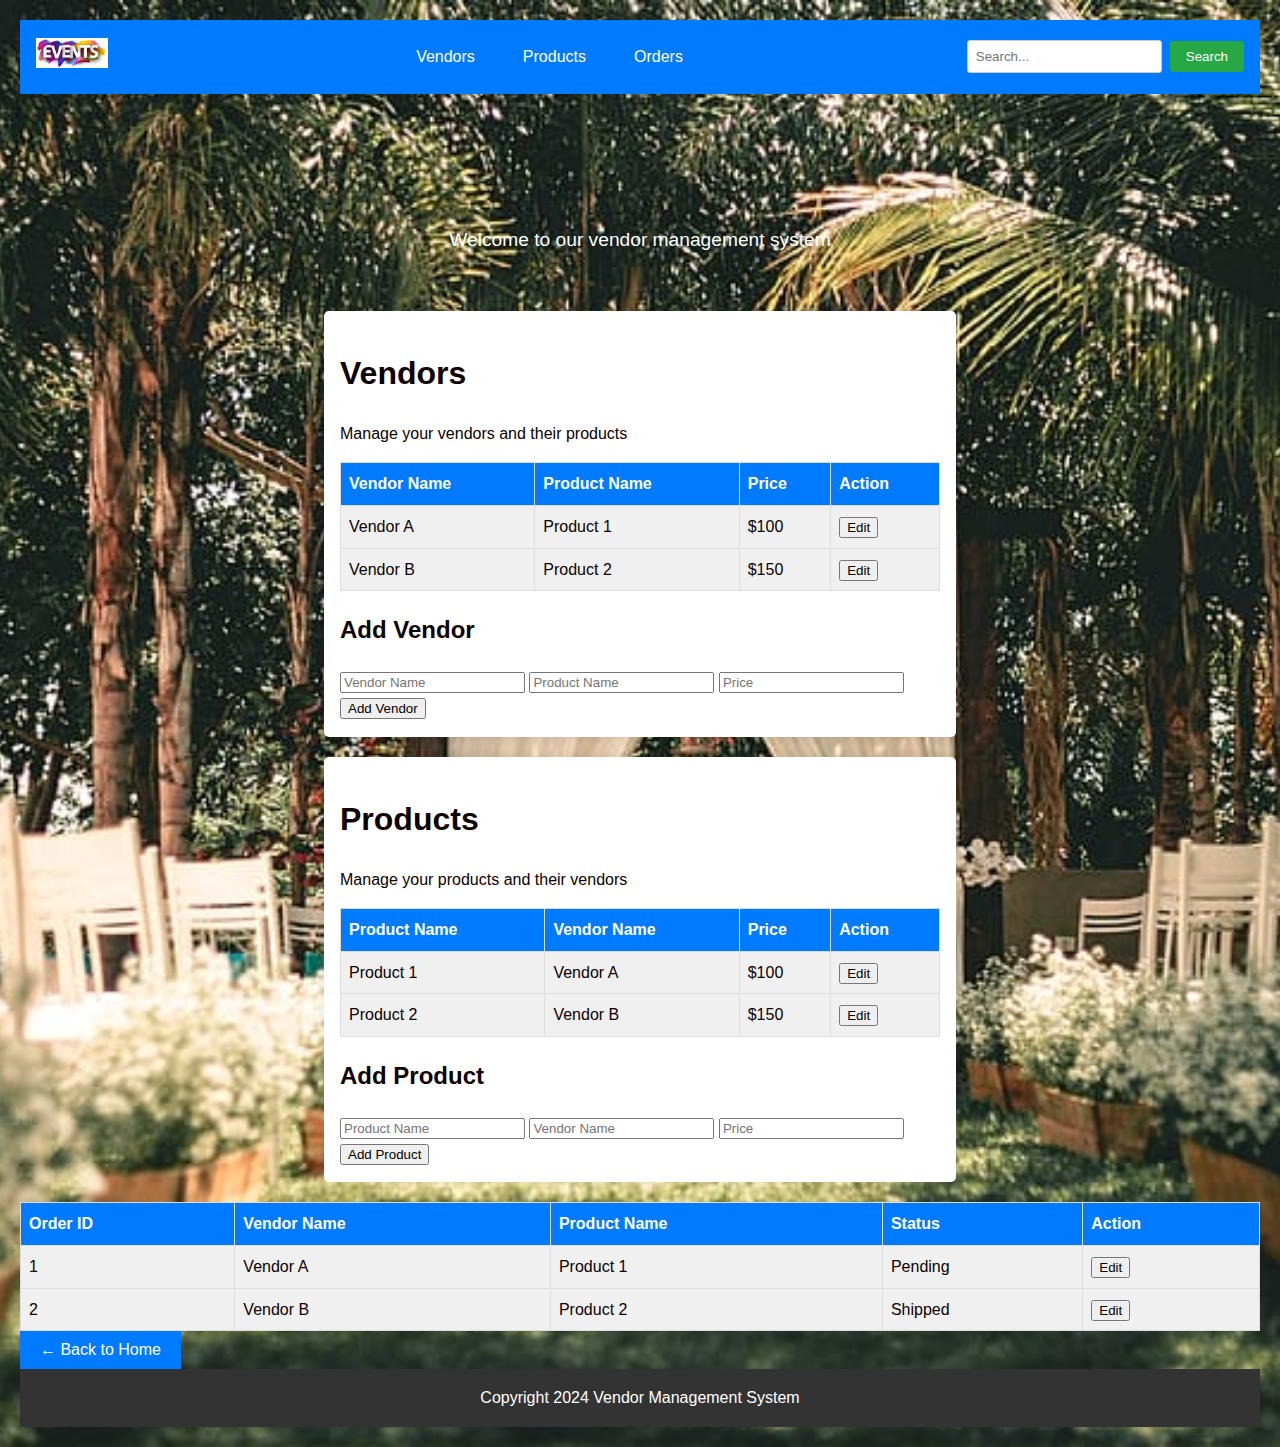
<file: vendor.html>
<!DOCTYPE html>
<html>
<head>
    <title>Vendor Management Webpage</title>
    <style>
{
    margin: 0;
    padding: 0;
    box-sizing: border-box;
}

/* Body styling */
body {
    font-family: 'Arial', sans-serif;
    line-height: 1.6;
    background-color: #f4f4f4; /* Updated background color */
    margin: 0;
    padding: 20px; /* Increased padding */
    color: #0c0000; /* Text color */
    background-image: url('eight.jpg'); /* Path to your background image */
    transition: background-image 0.5s ease-in-out; /* Add transition for background image */
    background-size: cover; /* Cover the entire viewport */
    background-position: center; /* Center the background image */
    background-repeat: no-repeat; /* Prevent the image from repeating */
}

/* Header styling */
header {
    background-color: transparent;
    color: #fff;
    text-align: center;
    padding: 1rem 0;
    transition: background-color 0.5s ease-in-out; /* Add transition for background color */
}

header h1 {
    margin: 0;
    color: #f5f9f9; /* Updated header h1 color */
    font-size: 60px;
    opacity: 0; /* Initially hide the text */
    animation: revealText 2s forwards; /* Animation to reveal text */
}

header p {
    font-size: 1.2rem;
    color: #fcffff; /* Updated header p color */
}

/* Animation keyframes */
@keyframes revealText {
    0% {
        opacity: 0; /* Start with full transparency */
        transform: translateY(20px); /* Optional: Start slightly below its position */
    }
    100% {
        opacity: 1; /* Fully visible */
        transform: translateY(0); /* Optional: Return to original position */
    }
}


/* Navigation bar styling */
.navbar {
    background-color: #007bff;
    display: flex;
    justify-content: space-between;
    align-items: center;
    padding: 0.5rem 1rem;
}

.nav-list {
    list-style-type: none;
    display: flex;
}

.nav-list li {
    margin-right: 1rem;
}

.nav-list li a {
    text-decoration: none;
    color: #fff;
    padding: 0.5rem 1rem;
}

.nav-list li a:hover {
    background-color: #0056b3;
}

.rightnav {
    display: flex;
    align-items: center;
}

.rightnav input[type="text"] {
    padding: 0.5rem;
    border: 1px solid #ccc;
    border-radius: 3px;
    margin-right: 0.5rem;
}

.rightnav .btn {
    background-color: #28a745;
    color: #fff;
    border: none;
    padding: 0.5rem 1rem;
    cursor: pointer;
    border-radius: 3px;
}

.rightnav .btn:hover {
    background-color: #218838;
}

/* Main section styling */
.box-main {
    background-color: #fff;
    padding: 1rem;
    margin: 1rem;
    border-radius: 5px;
    box-shadow: 0 0 10px rgba(0,0,0,0.1);
    max-width: 600px; /* Adjusted width */
    margin: auto; /* Center align */
    margin-top: 20px;
    margin-bottom: 20px;
}


.firstHalf {
    max-width: 800px;
    margin: auto;
}

/* Table styling */
table {
    width: 100%;
    border-collapse: collapse;
    margin-top: 1rem;
    
}

table th, table td {
    border: 1px solid #ddd;
    padding: 0.5rem;
    text-align: left;
    background-color: #f0f0f0;
    
}

table th {
    background-color: #007bff;
    color: #fff;
}

table tr:nth-child(even) {
    background-color: #f2f2f2;
}

/* Footer styling */
footer {
    text-align: center;
    background-color: #333;
    color: #fff;
    padding: 1rem 0;
    bottom: 0;
    width: 100%;
}

.text-footer {
    margin: 0;
}

/* CSS for Back Button */
.back-button {
    background-color: #007bff; /* Primary blue background */
    color: #ffffff; /* White text */
    border: none;
    padding: 10px 20px;
    font-size: 1rem;
    cursor: pointer;
    transition: background-color 0.3s ease, color 0.3s ease;
}

.back-button:hover {
    background-color: #0056b3; /* Darker blue on hover */
    color: #ffffff; /* White text on hover */
}

.back-button:focus {
    outline: none;
}

.back-button:active {
    transform: translateY(1px); /* Add a slight downward movement on click */
}


    </style>
</head>
<body>
    <nav class="navbar background">
        <div class="logo">
            <img src="logo.jpg" style="height: 30px;" alt="Logo">
        </div>
        <ul class="nav-list">
            <li><a href="#vendors">Vendors</a></li>
            <li><a href="#products">Products</a></li>
            <li><a href="#order-table">Orders</a></li>
        </ul>
        <div class="rightnav">
            <input type="text" name="search" id="search" placeholder="Search...">
            <button class="btn btn-sm" onclick="performSearch()">Search</button>
        </div>
        
    </nav>

    <header>
        <h1>Vendor Management System</h1>
        <p>Welcome to our vendor management system</p>
    </header>

   <section class="firstsection">
    <div class="box-main">
        <div class="firstHalf">
            <h1 id="vendors">Vendors</h1>
            <p>Manage your vendors and their products</p>
            <table id="vendor-table">
                <thead>
                    <tr>
                        <th>Vendor Name</th>
                        <th>Product Name</th>
                        <th>Price</th>
                        <th>Action</th>
                    </tr>
                </thead>
                <tbody id="vendor-data">
                    <!-- Data will be populated here -->
                </tbody>
            </table>
            <form id="add-vendor-form">
                <h2>Add Vendor</h2>
                <input type="text" id="vendor-name" placeholder="Vendor Name" required>
                <input type="text" id="product-name" placeholder="Product Name" required>
                <input type="text" id="vendor-price" placeholder="Price" required>
                <button type="submit">Add Vendor</button>
            </form>
        </div>
    </div>
</section>

<section class="secondsection">
    <div class="box-main">
        <div class="firstHalf">
            <h1 id="products">Products</h1>
            <p>Manage your products and their vendors</p>
            <table id="product-table">
                <thead>
                    <tr>
                        <th>Product Name</th>
                        <th>Vendor Name</th>
                        <th>Price</th>
                        <th>Action</th>
                    </tr>
                </thead>
                <tbody id="product-data">
                    <!-- Data will be populated here -->
                </tbody>
            </table>
            <form id="add-product-form">
                <h2>Add Product</h2>
                <input type="text" id="product-namee" placeholder="Product Name" required>
                <input type="text" id="vendor-namee" placeholder="Vendor Name" required>
                <input type="text" id="product-price" placeholder="Price" required>
                <button type="submit">Add Product</button>
            </form>
        </div>
    </div>
</section>

<section class="section">
    <div class="paras">
        <table id="order-table">
            <thead>
                <tr>
                    <th>Order ID</th>
                    <th>Vendor Name</th>
                    <th>Product Name</th>
                    <th>Status</th>
                    <th>Action</th>
                </tr>
            </thead>
            <tbody id="order-data">
                <!-- data will be populated here -->
            </tbody>
        </table>
        
</section>
    </section>

    <button id="backButton" class="button back-button">← Back to Home</button>
    </section>

    <script>
        document.addEventListener('DOMContentLoaded', function() {
          // Simulated data (replace with actual data retrieval)
          const backButton = document.getElementById('backButton');
          const vendorsData = [
            { vendorName: 'Vendor A', productName: 'Product 1', price: '$100' },
            { vendorName: 'Vendor B', productName: 'Product 2', price: '$150' },
            // Add more vendor data as needed
          ];
      
          const productsData = [
            { productName: 'Product 1', vendorName: 'Vendor A', price: '$100' },
            { productName: 'Product 2', vendorName: 'Vendor B', price: '$150' },
            // Add more product data as needed
          ];
      
          const ordersData = [
            { orderId: '1', vendorName: 'Vendor A', productName: 'Product 1', status: 'Pending' },
            { orderId: '2', vendorName: 'Vendor B', productName: 'Product 2', status: 'Shipped' },
            // Add more order data as needed
          ];
      
          // Function to populate vendor table
          function populateVendorTable(data = vendorsData) {
            const tableBody = document.getElementById('vendor-data');
            let html = '';
            data.forEach(function(vendor) {
              html += `
                <tr>
                  <td>${vendor.vendorName}</td>
                  <td>${vendor.productName}</td>
                  <td>${vendor.price}</td>
                  <td><button onclick="editVendor('${vendor.vendorName}', '${vendor.productName}', '${vendor.price}')">Edit</button></td>
                </tr>
              `;
            });
            tableBody.innerHTML = html;
          }
      
          // Function to populate product table
          function populateProductTable(data = productsData) {
            const tableBody = document.getElementById('product-data');
            let html = '';
            data.forEach(function(product) {
              html += `
                <tr>
                  <td>${product.productName}</td>
                  <td>${product.vendorName}</td>
                  <td>${product.price}</td>
                  <td><button onclick="editProduct('${product.productName}', '${product.vendorName}', '${product.price}')">Edit</button></td>
                </tr>
              `;
            });
            tableBody.innerHTML = html;
          }
      
          // Function to populate order table
          function populateOrderTable(data = ordersData) {
            const tableBody = document.getElementById('order-data');
            let html = '';
            data.forEach(function(order) {
              html += `
                <tr>
                  <td>${order.orderId}</td>
                  <td>${order.vendorName}</td>
                  <td>${order.productName}</td>
                  <td>${order.status}</td>
                  <td><button onclick="editOrder('${order.orderId}')">Edit</button></td>
                </tr>
              `;
            });
            tableBody.innerHTML = html;
          }
      
          // Initial population of order table
          populateOrderTable();
      
          // Function to populate order table with new data
          function populateOrderTableWithNewData() {
            const tableBody = document.getElementById('order-data');
            let html = '';
            vendorsData.forEach(function(vendor) {
              productsData.forEach(function(product) {
                if (vendor.vendorName === product.vendorName && vendor.productName === product.productName) {
                  html += `
                    <tr>
                      <td>${vendor.vendorName} - ${product.productName}</td>
                      <td>${vendor.vendorName}</td>
                      <td>${product.productName}</td>
                      <td>Pending</td>
                      <td><button onclick="editOrder('${vendor.vendorName} - ${product.productName}')">Edit</button></td>
                    </tr>
                  `;
                }
              });
            });
            tableBody.innerHTML = html;
          }
      
          // Function to handle search functionality
          const searchButton = document.querySelector('.btn');
          searchButton.addEventListener('click', function() {
            const searchTerm = document.getElementById('search').value.toLowerCase();
      
            // Perform search/filter logic here
            // Example: Filter vendorsData based on searchTerm
            const filteredVendors = vendorsData.filter(function(vendor) {
              return vendor.vendorName.toLowerCase().includes(searchTerm) ||
                     vendor.productName.toLowerCase().includes(searchTerm) ||
                     vendor.price.toLowerCase().includes(searchTerm);
            });
      
            // Repopulate vendor table with filtered data
            populateVendorTable(filteredVendors);
          });
      
          // Function to handle form submission for adding new vendor
let vendorOrderId = 1;
const addVendorForm = document.getElementById('add-vendor-form');
addVendorForm.addEventListener('submit', function(event) {
  event.preventDefault();
  const vendorName = document.getElementById('vendor-name').value;
  const productName = document.getElementById('product-name').value;
  const price = document.getElementById('vendor-price').value;

  vendorsData.push({ vendorName, productName, price });
  populateVendorTable();

  // Add new order data
  const newOrderId = `VEN-${vendorOrderId}`; // Generate a new order ID for the vendor
  ordersData.push({ orderId: newOrderId, vendorName, productName, status: 'Pending' });
  populateOrderTable();

  addVendorForm.reset();
  vendorOrderId++; // Increment the vendor order ID
});

// Function to handle form submission for adding new product
let productOrderId = 1;
const addProductForm = document.getElementById('add-product-form');
addProductForm.addEventListener('submit', function(event) {
  event.preventDefault();
  const productName = document.getElementById('product-namee').value;
  const vendorName = document.getElementById('vendor-namee').value;
  const price = document.getElementById('product-price').value;

  productsData.push({ productName, vendorName, price });
  populateProductTable();

  // Add new order data
  const newOrderId = `PRO-${productOrderId}`; // Generate a new order ID for the product
  ordersData.push({ orderId: newOrderId, vendorName, productName, status: 'Pending' });
  populateOrderTable();

  addProductForm.reset();
  productOrderId++; // Increment the product order ID
});

// Edit functions
          let currentEditVendor;
          let currentEditProduct;
          let currentEditOrder;
      
          function editVendor(vendorName, productName, price) {
            const vendor = vendorsData.find(function(vendor) {
              return vendor.vendorName === vendorName && vendor.productName === productName;
            });
            if (vendor) {
              currentEditVendor = vendor;
              document.getElementById('vendor-name').value = vendor.vendorName;
              document.getElementById('product-name').value = vendor.productName;
              document.getElementById('vendor-price').value = vendor.price;
            }
          }
      
          function editProduct(productName, vendorName, price) {
            const product = productsData.find(function(product) {
              return product.productName === productName && product.vendorName === vendorName;
            });
            if (product) {
              currentEditProduct = product;
              document.getElementById('product-namee').value = product.productName;
              document.getElementById('vendor-namee').value = product.vendorName;
              document.getElementById('product-price').value = product.price;
            }
          }
      
          function editOrder(orderId) {
            const order = ordersData.find(function(order) {
              return order.orderId === orderId;
            });
            if (order) {
              currentEditOrder = order;
              alert(`Edit order: ${orderId}`);
            }
          }
      
          // Edit submission handlers
          addVendorForm.addEventListener('submit', function(event) {
            event.preventDefault();
            if (currentEditVendor) {
              const newVendorName = document.getElementById('vendor-name').value;
              const newProductName = document.getElementById('product-name').value;
              const newPrice = document.getElementById('vendor-price').value;
      
              // Update vendorsData with edited values
              vendorsData.forEach(function(vendor) {
                if (vendor.vendorName === currentEditVendor.vendorName && vendor.productName === currentEditVendor.productName) {
                  vendor.vendorName = newVendorName;
                  vendor.productName = newProductName;
                  vendor.price = newPrice;
                }
              });
      
              // Repopulate vendor table
              populateVendorTable();
              addVendorForm.reset();
              currentEditVendor = null;
              populateOrderTableWithNewData();
            }
          });
      
          addProductForm.addEventListener('submit', function(event) {
            event.preventDefault();
            if (currentEditProduct) {
              const newProductName = document.getElementById('product-namee').value;
              const newVendorName = document.getElementById('vendor-namee').value;
              const newPrice = document.getElementById('product-price').value;
      
              // Update productsData with edited values
              productsData.forEach(function(product) {
                if (product.productName === currentEditProduct.productName && product.vendorName === currentEditProduct.vendorName) {
                  product.productName = newProductName;
                  product.vendorName = newVendorName;
                  product.price = newPrice;
                }
              });
      
              // Repopulate product table
              populateProductTable();
              addProductForm.reset();
              currentEditProduct = null;
              populateOrderTableWithNewData();
            }
          });
      
          // Initial population of tables
          populateVendorTable();
          populateProductTable();
          populateOrderTable();
        });

        backButton.addEventListener('click', function() {
                window.location.href = 'index1.html';
            });

            function performSearch() {
    // Get the value from the search input
    var searchQuery = document.getElementById('search').value;

    // Example: Redirect to a search results page
    if (searchQuery.trim() !== '') {
        window.location.href = 'search-results.html?q=' + encodeURIComponent(searchQuery);
    } else {
        alert('Please enter a search term.');
    }
}

      </script>


</body>

</footer><footer class="background">
    <p class="text-footer">Copyright 2024 Vendor Management System</p>
</footer>
</html>
</file>
<file: styles.css>
/* Navbar styles */

.navbar {
    padding: 10px 30px;
    background-color: #070000;
    transition: 1s;
}
.navbar.scroll {
    background: rgb(0, 149, 255);
}
.navbar-brand {
    font-weight: bold;
    font-style: italic;
    font-size: 24px;
    text-transform: capitalize;
    padding-left: 15px;
    color: white !important;
}
.navbar-nav {
    padding-left: 30px;
}
.nav-link {
    color: white;
    font-weight: bold;
    font-style: italic;
    margin-left: 10px;
    transition: transform 0.6s, color 0.6s;
    border-radius: 20px;
    text-transform: capitalize;
}
.nav-link:hover {
    transform: translateY(-5px);
    background: rgb(2, 245, 249);
}

/* Header styles */
.header {
    height: 100vh;
    display: flex;
    justify-content: center;
    align-items: center;
    overflow: hidden;
    position: relative;
}
.header img {
    width: 100%;
    height: auto;
    object-fit: cover;
    position: absolute;
    top: 0;
    left: 0;
}
.header .img-overlay {
    position: absolute;
    top: 0;
    left: 0;
    height: 100%;
    width: 100%;
    background: transparent;
    opacity: 0.4;
    z-index: 1;
}

.container {
    width: 100%;
    max-width: 960px;
    margin: 0 auto;
    padding: 20px;
    background-color: transparent;
    position: relative;
    z-index: 2;
    text-align: center;
}
h2 {
    font-size: 80px;
    color: #fefefb;
    font-style: italic;
    font-weight: bold;
    margin-bottom: 20px;
}
p {
    font-size: 40px;
    line-height: 1.6;
    color: #f7f0f0;
    font-style: italic;
}

body {
    font-family: 'Arial', sans-serif;
    line-height: 1.6;
    padding: 20px;
    color: #0c0000;
    background-image: url('bg-3.jpg');
    background-size: cover; /* Use 'cover' instead of '100% 100%' */
    background-position: center; /* Center the background image */
    background-attachment:fixed; /* Optional, but helps with scrolling */
    filter: contrast(130%); /* Increase contrast by 30% (adjust as needed) */
    image-rendering: crisp-edges; /* Attempt to sharpen edges */
    /* Remove the blur filter, as it's not needed */
    transform: translateZ(0); /* Trigger GPU rendering */
  }
  



/* Event section styles */
.event {
    margin: 20px auto;
    padding: 20px;
    background: transparent;
    box-shadow: 0 0 10px rgba(0, 0, 0, 0.2);
    text-align: center;
}
.event-content {
    padding: 10px;
    background: rgb(252, 249, 249);
    cursor: pointer;
}
.event-content h4 {
    font-weight: bold;
    font-style: italic;
    font-size: 30px;
    margin-bottom: 5px;
}
.event-content span {
    font-style: italic;
    font-size: 15px;
}
.event-content a {
    text-transform: uppercase;
    font-weight: bold;
    margin-top: 10px;
}
.event img {
    width: 100%;
    height: auto;
    transition: transform 0.6s;
}
.event:hover img {
    transform: scale(1.1);
}
.event .col-sm-5{
    margin-bottom: 40px; !

}

.event-card {
    border: 1px solid #ddd;
    border-radius: 5px;
    overflow: hidden;
    background-color: #fff;
    box-shadow: 0 2px 4px rgba(0, 0, 0, 0.1);
}

.event-card img {
    width: 100%;
    height: auto;
}

.event-content {
    padding: 15px;
    text-align: center;
}

.event-content h4 {
    margin-bottom: 10px;
}

.event-content p {
    font-size: 14px;
    color: #555;
}

.event-content .btn {
    margin-top: 10px;
}
/* Footer*/
footer{
    /* margin: 200px auto; */
    background: rgba(0, 6, 6, 0.8); /* Use rgba to add transparency */
    padding: 150px;
}
footer h6{
    font-weight: bold;
    color: #f7f0f0 !important;
    font-style: italic;
    margin-bottom: 20px !important;
}
footer span{
    font-weight: bold;
    color: #fafaf6 !important;
    font-style: italic;
    font-size: 10px !important;
}
footer input{
    margin: 20px auto !important;

}
</file>
<file: styles1.css>
/* Global styles */

body {
    font-family: 'Arial', sans-serif;
    background-color: #fcfcfc;
    background-image: url('bg-1.jpg');
    background-size: cover; /* Cover the entire viewport */
    background-position: center; /* Center the background image */
    background-repeat: no-repeat; /* Ensure the background image does not repeat */
    background-attachment: fixed; /* Fixed background position (optional) */
    color: #fcfdfb;
}

.img-fluid {
    position: fixed;
    top: 0;
    left: 0;
    width: 100%;
    height: 100%;
    object-fit: cover; /* Ensures the image covers the entire viewport */
    z-index: -1; /* Places the image behind other content */
}


/* Updated navbar styles */
.navbar {
    background-color: #edf0f3;
    padding: 10px 0;
    text-align: center;
    margin-bottom: 20px;
}

.navbar ul {
    list-style-type: none;
    padding: 0;
}

.navbar ul li {
    display: inline;
    margin-right: 10px;
}

.navbar ul li a {
    color: #1a0101;
    text-decoration: none;
    font-weight: bold;
    padding: 10px 15px;
    border-radius: 5px;
    transition: background-color 0.3s;
}

.navbar ul li a:hover {
    background-color: #ebeff3;
}
/* Drop down button*/
/* Drop down button */
.dropdown {
    position: relative;
    display: inline-block;
    margin-left: 10px; /* Adjust margin as needed */
}

.dropdown-content {
    display: none;
    position: absolute;
    background-color: #f6fafa;
    min-width: 160px;
    z-index: 1;
    box-shadow: 0px 8px 16px 0px rgba(0,0,0,0.2);
    right: 0; /* Align dropdown to the right */
}

.dropdown-content a {
    color: black;
    padding: 12px 16px;
    text-decoration: none;
    display: block;
}

.dropdown-content a:hover {
    background-color: #f1f1f1;
}

.dropdown:hover .dropdown-content {
    display: block;
}


.header {
    background-color: #230202;
    color: #ffffff;
    text-align: center;
    padding: 1em 0;
    background-image: url(h-1.jpg);
    background-repeat: no-repeat; /* Prevents the image from repeating */
  background-size: cover; /* Ensures the image covers the entire element */
}

.container {
    /* max-width: 800px; */
    /* margin: 20px auto; */
    padding: 20px;
    background-color: #f9f4f4;
    box-shadow: 0 0 10px rgba(0,0,0,0.1);
    border-radius: 5px;
    background-image: url(one.jpg);
    /* background-size: cover;
    background-position: center;
    background-repeat: no-repeat; */
}

h1 {
    color: #f6f0f0;
}
h2 {
    color: #f8fafa;
}
h3 {
    color: #70f602;
}

p {
    line-height: 1.6;
}

ul {
    list-style-type: disc;
    padding-left: 20px;
}

li {
    margin-bottom: 5px;
}

.con h2 {
    opacity: 0; /* Initially hide the text */
    animation: revealText 2s forwards; /* Use 'forwards' to keep the last keyframe state */
    font-size: 100px !important;
    font-family:Georgia, serif;
    text-align: center;
}

@keyframes revealText {
    0% {
        opacity: 0; /* Start with full transparency */
        transform: translateY(20px); /* Optional: Start slightly below its position */
    }
    100% {
        opacity: 1; /* Fully visible */
        transform: translateY(0); /* Optional: Return to original position */
    }
}


/* styles1.css */

/* Footer Styles */
.footer {
    background-color: #333;
    color: #fff;
    padding: 20px 0;
    text-align: center;
    font-size: 14px;
    position: relative;
    bottom: 0;
    width: 100%;
}

.footer-content {
    max-width: 1200px;
    margin: 0 auto;
    display: flex;
    justify-content: space-between;
    align-items: center;
}

.footer p {
    margin: 0;
}

.footer-links {
    list-style-type: none;
    padding: 0;
    margin: 0;
}

.footer-links li {
    display: inline-block;
    margin-right: 10px;
}

.footer-links li:last-child {
    margin-right: 0;
}

.footer-links li a {
    color: #fff;
    text-decoration: none;
}

.footer-links li a:hover {
    text-decoration: underline;
}
</file>
